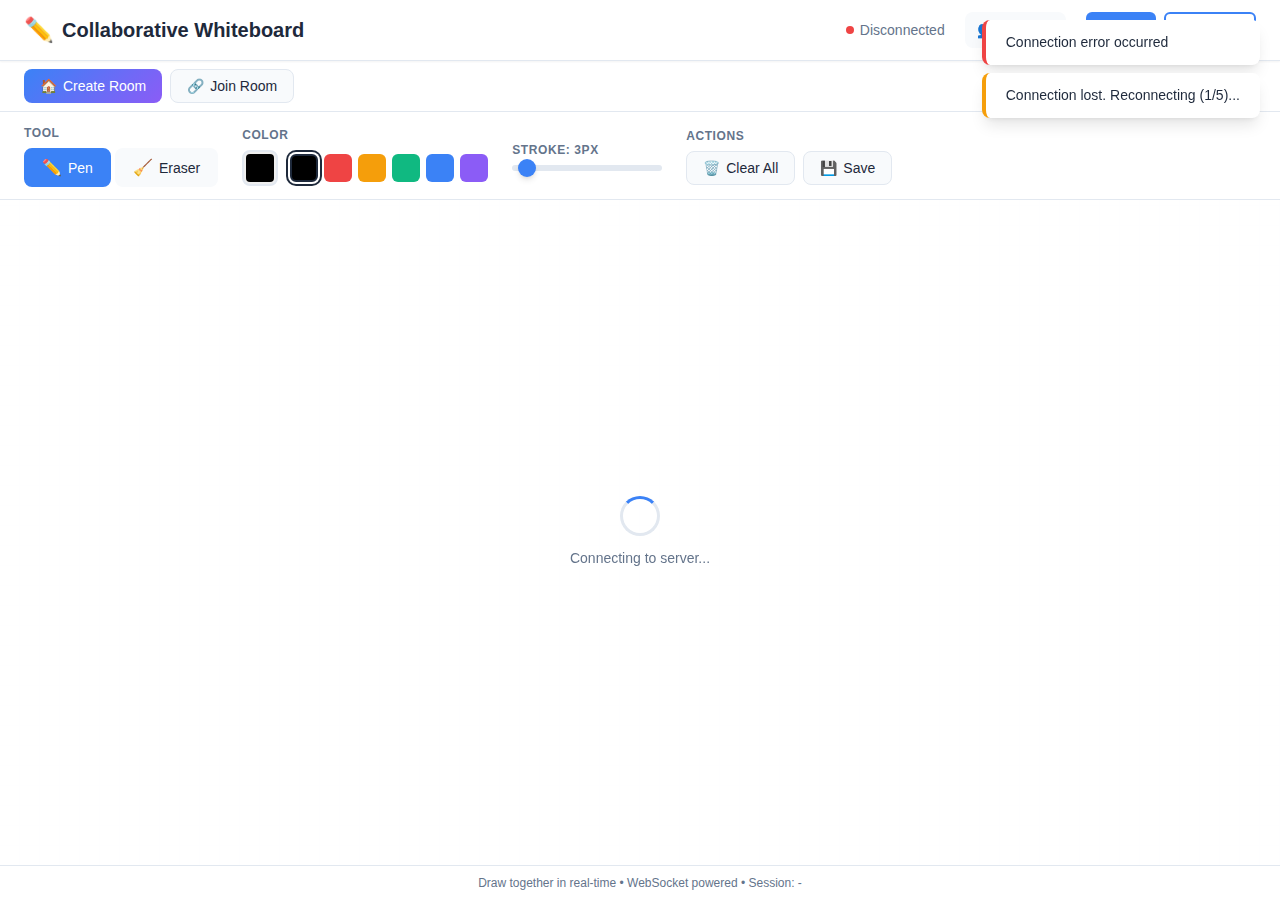
<file: java-whiteboard-project/target/whiteboard/index.html>
<!DOCTYPE html>
<html lang="en">
<head>
    <meta charset="UTF-8">
    <meta name="viewport" content="width=device-width, initial-scale=1.0">
    <meta name="description" content="Real-Time Collaborative Whiteboard - Draw together in real-time">
    <title>Collaborative Whiteboard</title>
    <link rel="stylesheet" href="css/style.css">
</head>
<body>
    <div class="app-container">
        <!-- Header -->
        <header class="header">
            <div class="header-left">
                <h1 class="logo">
                    <span class="logo-icon">✏️</span>
                    Collaborative Whiteboard
                </h1>
                <div class="room-badge hidden" id="roomBadge">
                    <span class="room-code" id="roomCodeDisplay">-</span>
                    <button class="copy-btn" id="copyRoomCode" title="Copy room code">📋</button>
                </div>
            </div>
            <div class="header-right">
                <div class="connection-status" id="connectionStatus">
                    <span class="status-dot"></span>
                    <span class="status-text">Connecting...</span>
                </div>
                <div class="user-count" id="userCount">
                    <span class="user-icon">👥</span>
                    <span class="count">0</span> online
                </div>
                <div class="user-info hidden" id="userInfo">
                    <span class="user-display-name" id="userDisplayName">User</span>
                    <button class="logout-btn" id="logoutBtn" title="Logout">🚪 Logout</button>
                </div>
                <div class="auth-buttons" id="authButtons">
                    <button class="auth-btn login" id="loginBtn">Login</button>
                    <button class="auth-btn register" id="registerBtn">Register</button>
                </div>
                <div class="pending-requests hidden" id="pendingRequests">
                    <span class="pending-icon">🔔</span>
                    <span class="pending-count">0</span>
                </div>
            </div>
        </header>
        
        <!-- Room Controls Bar -->
        <div class="room-controls" id="roomControls">
            <div class="room-actions">
                <button class="room-btn create" id="createRoomBtn">
                    <span>🏠</span> Create Room
                </button>
                <button class="room-btn join" id="joinRoomBtn">
                    <span>🔗</span> Join Room
                </button>
                <button class="room-btn leave hidden" id="leaveRoomBtn">
                    <span>🚪</span> Leave Room
                </button>
                <button class="room-btn share hidden" id="shareRoomBtn">
                    <span>📤</span> Share Link
                </button>
            </div>
        </div>
        
        <!-- Toolbar -->
        <div class="toolbar">
            <div class="tool-group">
                <label class="tool-label">Tool</label>
                <div class="tool-buttons">
                    <button class="tool-btn active" id="penTool" title="Pen Tool (P)">
                        <span class="tool-icon">✏️</span>
                        Pen
                    </button>
                    <button class="tool-btn" id="eraserTool" title="Eraser Tool (E)">
                        <span class="tool-icon">🧹</span>
                        Eraser
                    </button>
                </div>
            </div>
            
            <div class="tool-group">
                <label class="tool-label">Color</label>
                <div class="color-picker-container">
                    <input type="color" id="colorPicker" value="#000000" title="Pick Color">
                    <div class="preset-colors">
                        <button class="color-preset active" data-color="#000000" style="background:#000000" title="Black"></button>
                        <button class="color-preset" data-color="#EF4444" style="background:#EF4444" title="Red"></button>
                        <button class="color-preset" data-color="#F59E0B" style="background:#F59E0B" title="Orange"></button>
                        <button class="color-preset" data-color="#10B981" style="background:#10B981" title="Green"></button>
                        <button class="color-preset" data-color="#3B82F6" style="background:#3B82F6" title="Blue"></button>
                        <button class="color-preset" data-color="#8B5CF6" style="background:#8B5CF6" title="Purple"></button>
                    </div>
                </div>
            </div>
            
            <div class="tool-group">
                <label class="tool-label">Stroke: <span id="strokeValue">3</span>px</label>
                <input type="range" id="strokeWidth" min="1" max="50" value="3" class="stroke-slider">
            </div>
            
            <div class="tool-group">
                <label class="tool-label">Actions</label>
                <div class="action-buttons">
                    <button class="action-btn" id="clearCanvas" title="Clear Canvas (C)">
                        <span class="action-icon">🗑️</span>
                        Clear All
                    </button>
                    <button class="action-btn" id="downloadCanvas" title="Download (D)">
                        <span class="action-icon">💾</span>
                        Save
                    </button>
                </div>
            </div>
        </div>
        
        <!-- Canvas Container -->
        <div class="canvas-container" id="canvasContainer">
            <canvas id="whiteboard"></canvas>
            <div class="canvas-overlay" id="canvasOverlay">
                <div class="overlay-content">
                    <div class="spinner"></div>
                    <p>Connecting to server...</p>
                </div>
            </div>
        </div>
        
        <!-- Footer -->
        <footer class="footer">
            <p>Draw together in real-time • WebSocket powered • Session: <span id="sessionId">-</span></p>
        </footer>
    </div>
    
    <!-- Join Room Modal -->
    <div class="modal hidden" id="joinModal">
        <div class="modal-backdrop"></div>
        <div class="modal-content">
            <div class="modal-header">
                <h2>Join a Room</h2>
                <button class="modal-close" id="closeJoinModal">&times;</button>
            </div>
            <div class="modal-body">
                <div class="form-group">
                    <label for="joinRoomCode">Room Code</label>
                    <input type="text" id="joinRoomCode" placeholder="Enter 6-character code" maxlength="6" autocomplete="off">
                </div>
                <div class="form-group">
                    <label for="joinUsername">Your Name (optional)</label>
                    <input type="text" id="joinUsername" placeholder="Enter your name" maxlength="30">
                </div>
            </div>
            <div class="modal-footer">
                <button class="modal-btn cancel" id="cancelJoin">Cancel</button>
                <button class="modal-btn primary" id="confirmJoin">Join Room</button>
            </div>
        </div>
    </div>
    
    <!-- Waiting Approval Modal -->
    <div class="modal hidden" id="waitingModal">
        <div class="modal-backdrop"></div>
        <div class="modal-content">
            <div class="modal-header">
                <h2>Waiting for Approval</h2>
            </div>
            <div class="modal-body centered">
                <div class="spinner large"></div>
                <p>Waiting for the room owner to approve your request...</p>
                <p class="muted">Room Code: <span id="waitingRoomCode">-</span></p>
            </div>
            <div class="modal-footer">
                <button class="modal-btn cancel" id="cancelWaiting">Cancel</button>
            </div>
        </div>
    </div>
    
    <!-- Share Modal -->
    <div class="modal hidden" id="shareModal">
        <div class="modal-backdrop"></div>
        <div class="modal-content">
            <div class="modal-header">
                <h2>Share Room</h2>
                <button class="modal-close" id="closeShareModal">&times;</button>
            </div>
            <div class="modal-body centered">
                <div class="share-code">
                    <span id="shareCodeDisplay">XXXXXX</span>
                </div>
                <p>Share this code with others to invite them to your whiteboard</p>
                <div class="share-actions">
                    <button class="share-btn" id="copyShareCode">
                        <span>📋</span> Copy Code
                    </button>
                    <button class="share-btn" id="copyShareLink">
                        <span>🔗</span> Copy Link
                    </button>
                </div>
            </div>
            <div class="modal-footer">
                <button class="modal-btn primary" id="closeShareBtn">Done</button>
            </div>
        </div>
    </div>
    
    <!-- Join Request Modal (for room owner) -->
    <div class="modal hidden" id="requestModal">
        <div class="modal-backdrop"></div>
        <div class="modal-content">
            <div class="modal-header">
                <h2>Join Request</h2>
            </div>
            <div class="modal-body centered">
                <div class="request-avatar">👤</div>
                <p><strong id="requestUsername">Someone</strong> wants to join your whiteboard</p>
            </div>
            <div class="modal-footer">
                <button class="modal-btn cancel" id="rejectRequest">Reject</button>
                <button class="modal-btn primary" id="approveRequest">Approve</button>
            </div>
        </div>
    </div>
    
    <!-- Login Modal -->
    <div class="modal hidden" id="loginModal">
        <div class="modal-backdrop"></div>
        <div class="modal-content">
            <div class="modal-header">
                <h2>Login</h2>
                <button class="modal-close" id="closeLoginModal">&times;</button>
            </div>
            <div class="modal-body">
                <div class="form-group">
                    <label for="loginUsername">Username</label>
                    <input type="text" id="loginUsername" placeholder="Enter your username" autocomplete="username">
                </div>
                <div class="form-group">
                    <label for="loginPassword">Password</label>
                    <input type="password" id="loginPassword" placeholder="Enter your password" autocomplete="current-password">
                </div>
                <div class="form-message hidden" id="loginMessage"></div>
            </div>
            <div class="modal-footer">
                <button class="modal-btn cancel" id="cancelLogin">Cancel</button>
                <button class="modal-btn primary" id="confirmLogin">Login</button>
            </div>
            <div class="modal-footer-text">
                Don't have an account? <a href="#" id="switchToRegister">Register here</a>
            </div>
        </div>
    </div>
    
    <!-- Register Modal -->
    <div class="modal hidden" id="registerModal">
        <div class="modal-backdrop"></div>
        <div class="modal-content">
            <div class="modal-header">
                <h2>Create Account</h2>
                <button class="modal-close" id="closeRegisterModal">&times;</button>
            </div>
            <div class="modal-body">
                <div class="form-group">
                    <label for="registerUsername">Username</label>
                    <input type="text" id="registerUsername" placeholder="3-50 characters (alphanumeric, underscore)" autocomplete="username">
                </div>
                <div class="form-group">
                    <label for="registerEmail">Email</label>
                    <input type="email" id="registerEmail" placeholder="your@email.com" autocomplete="email">
                </div>
                <div class="form-group">
                    <label for="registerPassword">Password</label>
                    <input type="password" id="registerPassword" placeholder="At least 6 characters" autocomplete="new-password">
                </div>
                <div class="form-group">
                    <label for="registerPassword2">Confirm Password</label>
                    <input type="password" id="registerPassword2" placeholder="Confirm your password" autocomplete="new-password">
                </div>
                <div class="form-message hidden" id="registerMessage"></div>
            </div>
            <div class="modal-footer">
                <button class="modal-btn cancel" id="cancelRegister">Cancel</button>
                <button class="modal-btn primary" id="confirmRegister">Register</button>
            </div>
            <div class="modal-footer-text">
                Already have an account? <a href="#" id="switchToLogin">Login here</a>
            </div>
        </div>
    </div>
    
    <!-- Notification container -->
    <div class="notification-container" id="notifications"></div>
    
    <script src="js/whiteboard.js"></script>
</body>
</html>
</file>
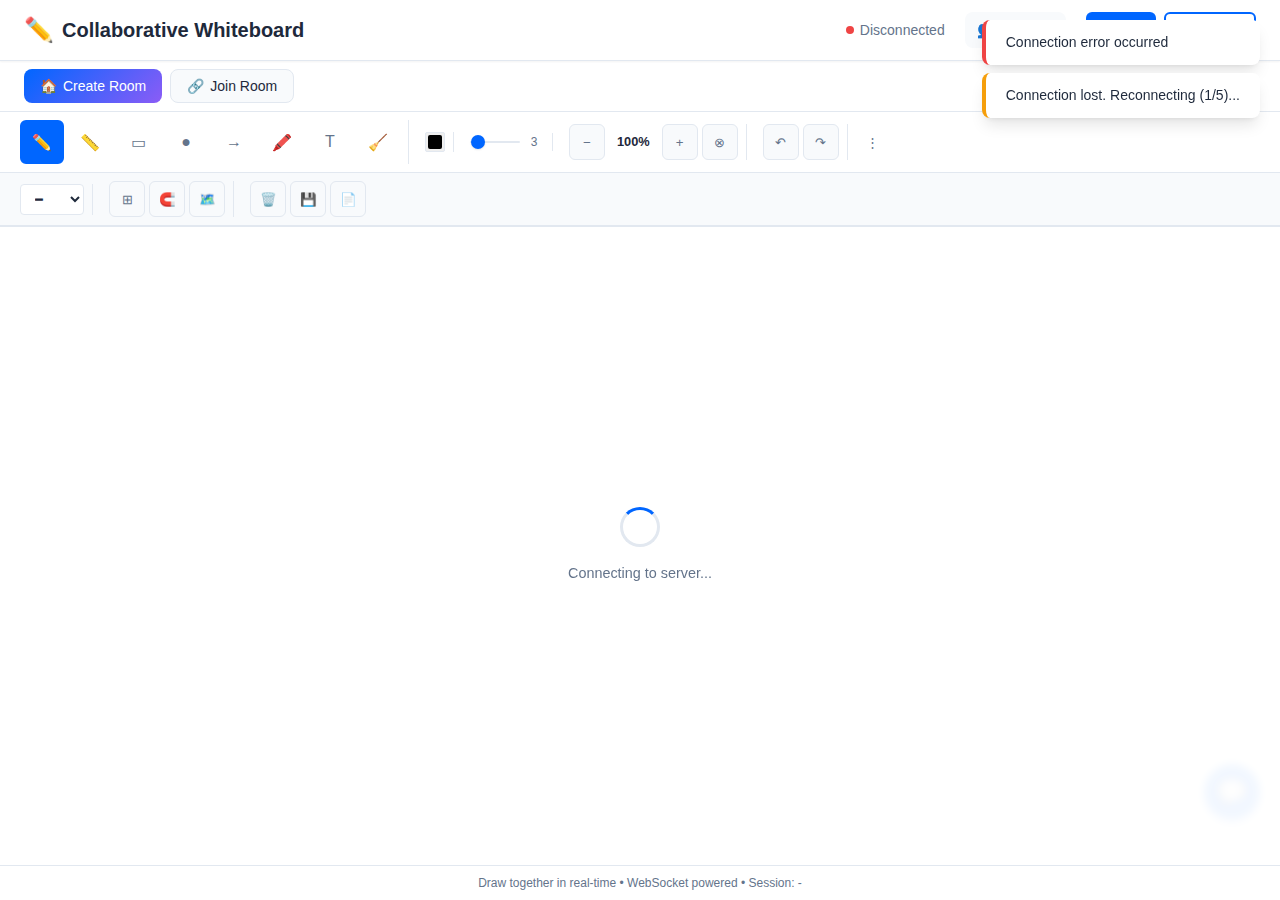
<file: java-whiteboard-project/src/main/webapp/index.html>
<!DOCTYPE html>
<html lang="en">
<head>
    <meta charset="UTF-8">
    <meta name="viewport" content="width=device-width, initial-scale=1.0">
    <meta name="description" content="Real-Time Collaborative Whiteboard - Draw together in real-time">
    <title>Collaborative Whiteboard</title>
    <link rel="stylesheet" href="css/style.css">
</head>
<body>
    <div class="app-container">
        <!-- Header -->
        <header class="header">
            <div class="header-left">
                <h1 class="logo">
                    <span class="logo-icon">✏️</span>
                    Collaborative Whiteboard
                </h1>
                <div class="room-badge hidden" id="roomBadge">
                    <span class="room-code" id="roomCodeDisplay">-</span>
                    <button class="copy-btn" id="copyRoomCode" title="Copy room code">📋</button>
                </div>
            </div>
            <div class="header-right">
                <div class="connection-status" id="connectionStatus">
                    <span class="status-dot"></span>
                    <span class="status-text">Connecting...</span>
                </div>
                <div class="user-count" id="userCount">
                    <span class="user-icon">👥</span>
                    <span class="count">0</span> online
                </div>
                <div class="user-info hidden" id="userInfo">
                    <span class="user-display-name" id="userDisplayName">User</span>
                    <button class="logout-btn" id="logoutBtn" title="Logout">🚪 Logout</button>
                </div>
                <div class="auth-buttons" id="authButtons">
                    <button class="auth-btn login" id="loginBtn">Login</button>
                    <button class="auth-btn register" id="registerBtn">Register</button>
                </div>
                <div class="pending-requests hidden" id="pendingRequests">
                    <span class="pending-icon">🔔</span>
                    <span class="pending-count">0</span>
                </div>
            </div>
        </header>
        
        <!-- Room Controls Bar -->
        <div class="room-controls" id="roomControls">
            <div class="room-actions">
                <button class="room-btn create" id="createRoomBtn">
                    <span>🏠</span> Create Room
                </button>
                <button class="room-btn join" id="joinRoomBtn">
                    <span>🔗</span> Join Room
                </button>
                <button class="room-btn leave hidden" id="leaveRoomBtn">
                    <span>🚪</span> Leave Room
                </button>
                <button class="room-btn share hidden" id="shareRoomBtn">
                    <span>📤</span> Share Link
                </button>
            </div>
        </div>
        
        <!-- Toolbar - Compact Layout -->
        <div class="toolbar">
            <!-- Row 1: Drawing Tools + Quick Controls -->
            <div class="toolbar-row primary">
                <!-- Drawing Tools -->
                <div class="tool-group compact">
                    <button class="tool-btn active icon-only" id="penTool" title="Pen (P)">✏️</button>
                    <button class="tool-btn icon-only" id="lineTool" title="Line (L)">📏</button>
                    <button class="tool-btn icon-only" id="rectangleTool" title="Rectangle (R)">▭</button>
                    <button class="tool-btn icon-only" id="circleTool" title="Circle (C)">●</button>
                    <button class="tool-btn icon-only" id="arrowTool" title="Arrow (A)">→</button>
                    <button class="tool-btn icon-only" id="highlighterTool" title="Highlighter (H)">🖍️</button>
                    <button class="tool-btn icon-only" id="textTool" title="Text (T)">T</button>
                    <button class="tool-btn icon-only" id="eraserTool" title="Eraser (E)">🧹</button>
                </div>
                
                <!-- Color & Stroke -->
                <div class="tool-group compact">
                    <input type="color" id="colorPicker" value="#000000" title="Pick Color" class="color-input">
                    <div class="preset-colors-compact">
                        <button class="color-preset-compact active" data-color="#000000" style="background:#000000" title="Black"></button>
                        <button class="color-preset-compact" data-color="#EF4444" style="background:#EF4444" title="Red"></button>
                        <button class="color-preset-compact" data-color="#F59E0B" style="background:#F59E0B" title="Orange"></button>
                        <button class="color-preset-compact" data-color="#10B981" style="background:#10B981" title="Green"></button>
                        <button class="color-preset-compact" data-color="#0066ff" style="background:#0066ff" title="Blue"></button>
                        <button class="color-preset-compact" data-color="#8B5CF6" style="background:#8B5CF6" title="Purple"></button>
                    </div>
                </div>
                
                <!-- Stroke Width -->
                <div class="tool-group compact">
                    <input type="range" id="strokeWidth" min="1" max="50" value="3" class="stroke-slider-compact" title="Stroke Width">
                    <span id="strokeValue" class="stroke-value">3</span>
                </div>
                
                <!-- Zoom Controls -->
                <div class="tool-group compact">
                    <button class="zoom-btn-compact" id="zoomOut" title="Zoom Out (−)">−</button>
                    <span id="zoomLevel" class="zoom-level-compact">100%</span>
                    <button class="zoom-btn-compact" id="zoomIn" title="Zoom In (+)">+</button>
                    <button class="zoom-btn-compact" id="zoomReset" title="Reset Zoom (0)">⊗</button>
                </div>
                
                <!-- Edit Controls -->
                <div class="tool-group compact">
                    <button class="edit-btn-compact" id="undoBtn" title="Undo (Ctrl+Z)">↶</button>
                    <button class="edit-btn-compact" id="redoBtn" title="Redo (Ctrl+Y)">↷</button>
                </div>
                
                <!-- More Options Menu -->
                <div class="tool-group compact">
                    <button class="menu-btn" id="moreOptionsBtn" title="More Options">⋮</button>
                </div>
            </div>
            
            <!-- Row 2: Additional Options (Collapsible) -->
            <div class="toolbar-row secondary hidden" id="toolbarSecondary">
                <!-- Line Style -->
                <div class="tool-group compact">
                    <select id="lineStyle" class="style-select-compact" title="Line Style">
                        <option value="solid">━</option>
                        <option value="dashed">─ ─</option>
                        <option value="dotted">· · ·</option>
                    </select>
                </div>
                
                <!-- Canvas Controls -->
                <div class="tool-group compact">
                    <button class="canvas-btn-compact" id="gridToggle" title="Grid (G)">⊞</button>
                    <button class="canvas-btn-compact" id="snapToggle" title="Snap (S)">🧲</button>
                    <button class="canvas-btn-compact" id="minimapToggle" title="Minimap (M)">🗺️</button>
                </div>
                
                <!-- Actions -->
                <div class="tool-group compact">
                    <button class="action-btn-compact" id="clearCanvas" title="Clear (Delete)">🗑️</button>
                    <button class="action-btn-compact" id="downloadCanvas" title="Save PNG">💾</button>
                    <button class="action-btn-compact" id="downloadPDF" title="Save PDF">📄</button>
                </div>
            </div>
        </div>
        
        <!-- Canvas Container -->
        <div class="canvas-container" id="canvasContainer">
            <canvas id="whiteboard"></canvas>
            <div id="userCursorsContainer"></div>
            <div class="canvas-overlay" id="canvasOverlay">
                <div class="overlay-content">
                    <div class="spinner"></div>
                    <p>Connecting to server...</p>
                </div>
            </div>
        </div>
        
        <!-- Chat Panel -->
        <div class="chat-panel" id="chatPanel">
            <div class="chat-header">
                <h3>Chat</h3>
                <button class="chat-close" id="closeChatBtn">✕</button>
            </div>
            <div class="chat-messages" id="chatMessages"></div>
            <div class="chat-input-area">
                <input type="text" id="chatInput" placeholder="Type a message..." maxlength="256">
                <button id="sendChatBtn" title="Send (Enter)">Send</button>
            </div>
        </div>
        
        <!-- Chat Toggle Button -->
        <button class="chat-toggle" id="chatToggle" title="Open Chat">💬</button>
        
        <!-- Footer -->
        <footer class="footer">
            <p>Draw together in real-time • WebSocket powered • Session: <span id="sessionId">-</span></p>
        </footer>
    </div>
    
    <!-- Join Room Modal -->
    <div class="modal hidden" id="joinModal">
        <div class="modal-backdrop"></div>
        <div class="modal-content">
            <div class="modal-header">
                <h2>Join a Room</h2>
                <button class="modal-close" id="closeJoinModal">&times;</button>
            </div>
            <div class="modal-body">
                <div class="form-group">
                    <label for="joinRoomCode">Room Code</label>
                    <input type="text" id="joinRoomCode" placeholder="Enter 6-character code" maxlength="6" autocomplete="off">
                </div>
                <div class="form-group">
                    <label for="joinUsername">Your Name (optional)</label>
                    <input type="text" id="joinUsername" placeholder="Enter your name" maxlength="30">
                </div>
            </div>
            <div class="modal-footer">
                <button class="modal-btn cancel" id="cancelJoin">Cancel</button>
                <button class="modal-btn primary" id="confirmJoin">Join Room</button>
            </div>
        </div>
    </div>
    
    <!-- Waiting Approval Modal -->
    <div class="modal hidden" id="waitingModal">
        <div class="modal-backdrop"></div>
        <div class="modal-content">
            <div class="modal-header">
                <h2>Waiting for Approval</h2>
            </div>
            <div class="modal-body centered">
                <div class="spinner large"></div>
                <p>Waiting for the room owner to approve your request...</p>
                <p class="muted">Room Code: <span id="waitingRoomCode">-</span></p>
            </div>
            <div class="modal-footer">
                <button class="modal-btn cancel" id="cancelWaiting">Cancel</button>
            </div>
        </div>
    </div>
    
    <!-- Share Modal -->
    <div class="modal hidden" id="shareModal">
        <div class="modal-backdrop"></div>
        <div class="modal-content">
            <div class="modal-header">
                <h2>Share Room</h2>
                <button class="modal-close" id="closeShareModal">&times;</button>
            </div>
            <div class="modal-body centered">
                <div class="share-code">
                    <span id="shareCodeDisplay">XXXXXX</span>
                </div>
                <p>Share this code with others to invite them to your whiteboard</p>
                <div class="share-actions">
                    <button class="share-btn" id="copyShareCode">
                        <span>📋</span> Copy Code
                    </button>
                    <button class="share-btn" id="copyShareLink">
                        <span>🔗</span> Copy Link
                    </button>
                </div>
            </div>
            <div class="modal-footer">
                <button class="modal-btn primary" id="closeShareBtn">Done</button>
            </div>
        </div>
    </div>
    
    <!-- Join Request Modal (for room owner) -->
    <div class="modal hidden" id="requestModal">
        <div class="modal-backdrop"></div>
        <div class="modal-content">
            <div class="modal-header">
                <h2>Join Request</h2>
            </div>
            <div class="modal-body centered">
                <div class="request-avatar">👤</div>
                <p><strong id="requestUsername">Someone</strong> wants to join your whiteboard</p>
            </div>
            <div class="modal-footer">
                <button class="modal-btn cancel" id="rejectRequest">Reject</button>
                <button class="modal-btn primary" id="approveRequest">Approve</button>
            </div>
        </div>
    </div>
    
    <!-- Login Modal -->
    <div class="modal hidden" id="loginModal">
        <div class="modal-backdrop"></div>
        <div class="modal-content">
            <div class="modal-header">
                <h2>Login</h2>
                <button class="modal-close" id="closeLoginModal">&times;</button>
            </div>
            <div class="modal-body">
                <div class="form-group">
                    <label for="loginUsername">Username</label>
                    <input type="text" id="loginUsername" placeholder="Enter your username" autocomplete="username">
                </div>
                <div class="form-group">
                    <label for="loginPassword">Password</label>
                    <input type="password" id="loginPassword" placeholder="Enter your password" autocomplete="current-password">
                </div>
                <div class="form-message hidden" id="loginMessage"></div>
            </div>
            <div class="modal-footer">
                <button class="modal-btn cancel" id="cancelLogin">Cancel</button>
                <button class="modal-btn primary" id="confirmLogin">Login</button>
            </div>
            <div class="modal-footer-text">
                Don't have an account? <a href="#" id="switchToRegister">Register here</a>
            </div>
        </div>
    </div>
    
    <!-- Register Modal -->
    <div class="modal hidden" id="registerModal">
        <div class="modal-backdrop"></div>
        <div class="modal-content">
            <div class="modal-header">
                <h2>Create Account</h2>
                <button class="modal-close" id="closeRegisterModal">&times;</button>
            </div>
            <div class="modal-body">
                <div class="form-group">
                    <label for="registerUsername">Username</label>
                    <input type="text" id="registerUsername" placeholder="3-50 characters (alphanumeric, underscore)" autocomplete="username">
                </div>
                <div class="form-group">
                    <label for="registerEmail">Email</label>
                    <input type="email" id="registerEmail" placeholder="your@email.com" autocomplete="email">
                </div>
                <div class="form-group">
                    <label for="registerPassword">Password</label>
                    <input type="password" id="registerPassword" placeholder="At least 6 characters" autocomplete="new-password">
                </div>
                <div class="form-group">
                    <label for="registerPassword2">Confirm Password</label>
                    <input type="password" id="registerPassword2" placeholder="Confirm your password" autocomplete="new-password">
                </div>
                <div class="form-message hidden" id="registerMessage"></div>
            </div>
            <div class="modal-footer">
                <button class="modal-btn cancel" id="cancelRegister">Cancel</button>
                <button class="modal-btn primary" id="confirmRegister">Register</button>
            </div>
            <div class="modal-footer-text">
                Already have an account? <a href="#" id="switchToLogin">Login here</a>
            </div>
        </div>
    </div>
    
    <!-- Notification container -->
    <div class="notification-container" id="notifications"></div>
    
    <script src="js/whiteboard.js"></script>
</body>
</html>
</file>
<file: java-whiteboard-project/target/whiteboard/css/style.css>
/* ========================================
   Real-Time Collaborative Whiteboard
   CSS Styles with Room Sharing Features
   ======================================== */

/* CSS Variables */
:root {
    --color-bg: #f8fafc;
    --color-surface: #ffffff;
    --color-primary: #3b82f6;
    --color-primary-hover: #2563eb;
    --color-text: #1e293b;
    --color-text-muted: #64748b;
    --color-border: #e2e8f0;
    --color-success: #10b981;
    --color-warning: #f59e0b;
    --color-error: #ef4444;
    --shadow-sm: 0 1px 2px 0 rgba(0, 0, 0, 0.05);
    --shadow-md: 0 4px 6px -1px rgba(0, 0, 0, 0.1), 0 2px 4px -2px rgba(0, 0, 0, 0.1);
    --shadow-lg: 0 10px 15px -3px rgba(0, 0, 0, 0.1), 0 4px 6px -4px rgba(0, 0, 0, 0.1);
    --shadow-xl: 0 20px 25px -5px rgba(0, 0, 0, 0.1), 0 8px 10px -6px rgba(0, 0, 0, 0.1);
    --radius-sm: 6px;
    --radius-md: 8px;
    --radius-lg: 12px;
    --transition: all 0.2s ease;
}

/* Reset & Base */
*, *::before, *::after {
    box-sizing: border-box;
    margin: 0;
    padding: 0;
}

html, body {
    height: 100%;
    overflow: hidden;
}

body {
    font-family: -apple-system, BlinkMacSystemFont, 'Segoe UI', Roboto, 'Helvetica Neue', Arial, sans-serif;
    background-color: var(--color-bg);
    color: var(--color-text);
    line-height: 1.5;
}

/* App Container */
.app-container {
    display: flex;
    flex-direction: column;
    height: 100vh;
    max-height: 100vh;
}

/* Header */
.header {
    display: flex;
    justify-content: space-between;
    align-items: center;
    padding: 12px 24px;
    background: var(--color-surface);
    border-bottom: 1px solid var(--color-border);
    box-shadow: var(--shadow-sm);
    z-index: 10;
}

.header-left {
    display: flex;
    align-items: center;
    gap: 16px;
}

.logo {
    display: flex;
    align-items: center;
    gap: 8px;
    font-size: 1.25rem;
    font-weight: 700;
    color: var(--color-text);
}

.logo-icon {
    font-size: 1.5rem;
}

.room-badge {
    display: flex;
    align-items: center;
    gap: 8px;
    padding: 6px 12px;
    background: linear-gradient(135deg, var(--color-primary), #8b5cf6);
    border-radius: var(--radius-md);
    color: white;
    font-weight: 600;
    font-size: 0.875rem;
}

.room-badge.hidden {
    display: none;
}

.room-code {
    letter-spacing: 0.1em;
}

.copy-btn {
    background: none;
    border: none;
    cursor: pointer;
    font-size: 1rem;
    padding: 2px;
    opacity: 0.8;
    transition: var(--transition);
}

.copy-btn:hover {
    opacity: 1;
    transform: scale(1.1);
}

.header-right {
    display: flex;
    align-items: center;
    gap: 20px;
}

.connection-status {
    display: flex;
    align-items: center;
    gap: 6px;
    font-size: 0.875rem;
    color: var(--color-text-muted);
}

.status-dot {
    width: 8px;
    height: 8px;
    border-radius: 50%;
    background: var(--color-warning);
    animation: pulse 2s infinite;
}

.connection-status.connected .status-dot {
    background: var(--color-success);
    animation: none;
}

.connection-status.disconnected .status-dot {
    background: var(--color-error);
    animation: none;
}

@keyframes pulse {
    0%, 100% { opacity: 1; }
    50% { opacity: 0.5; }
}

.user-count {
    display: flex;
    align-items: center;
    gap: 6px;
    padding: 6px 12px;
    background: var(--color-bg);
    border-radius: var(--radius-md);
    font-size: 0.875rem;
    font-weight: 500;
}

.user-icon {
    font-size: 1rem;
}

.pending-requests {
    display: flex;
    align-items: center;
    gap: 4px;
    padding: 6px 12px;
    background: var(--color-warning);
    border-radius: var(--radius-md);
    color: white;
    font-size: 0.875rem;
    font-weight: 600;
    cursor: pointer;
    transition: var(--transition);
    animation: bounce 1s infinite;
}

.pending-requests:hover {
    background: #d97706;
}

.pending-requests.hidden {
    display: none;
}

@keyframes bounce {
    0%, 100% { transform: translateY(0); }
    50% { transform: translateY(-3px); }
}

/* Room Controls */
.room-controls {
    display: flex;
    align-items: center;
    padding: 8px 24px;
    background: var(--color-surface);
    border-bottom: 1px solid var(--color-border);
}

.room-actions {
    display: flex;
    gap: 8px;
}

.room-btn {
    display: flex;
    align-items: center;
    gap: 6px;
    padding: 8px 16px;
    border: none;
    border-radius: var(--radius-md);
    font-size: 0.875rem;
    font-weight: 500;
    cursor: pointer;
    transition: var(--transition);
}

.room-btn.create {
    background: linear-gradient(135deg, var(--color-primary), #8b5cf6);
    color: white;
}

.room-btn.create:hover {
    transform: translateY(-1px);
    box-shadow: var(--shadow-md);
}

.room-btn.join {
    background: var(--color-bg);
    color: var(--color-text);
    border: 1px solid var(--color-border);
}

.room-btn.join:hover {
    background: var(--color-border);
}

.room-btn.leave {
    background: #fef2f2;
    color: var(--color-error);
    border: 1px solid #fecaca;
}

.room-btn.leave:hover {
    background: #fee2e2;
}

.room-btn.share {
    background: var(--color-success);
    color: white;
}

.room-btn.share:hover {
    background: #059669;
}

.room-btn.hidden {
    display: none;
}

/* Toolbar */
.toolbar {
    display: flex;
    align-items: center;
    gap: 24px;
    padding: 12px 24px;
    background: var(--color-surface);
    border-bottom: 1px solid var(--color-border);
    flex-wrap: wrap;
}

.tool-group {
    display: flex;
    flex-direction: column;
    gap: 6px;
}

.tool-label {
    font-size: 0.75rem;
    font-weight: 600;
    color: var(--color-text-muted);
    text-transform: uppercase;
    letter-spacing: 0.05em;
}

.tool-buttons {
    display: flex;
    gap: 4px;
}

.tool-btn {
    display: flex;
    align-items: center;
    gap: 6px;
    padding: 8px 16px;
    background: var(--color-bg);
    border: 2px solid transparent;
    border-radius: var(--radius-md);
    font-size: 0.875rem;
    font-weight: 500;
    color: var(--color-text);
    cursor: pointer;
    transition: var(--transition);
}

.tool-btn:hover {
    background: var(--color-border);
}

.tool-btn.active {
    background: var(--color-primary);
    color: white;
    border-color: var(--color-primary);
}

.tool-icon {
    font-size: 1rem;
}

/* Color Picker */
.color-picker-container {
    display: flex;
    align-items: center;
    gap: 12px;
}

#colorPicker {
    width: 36px;
    height: 36px;
    padding: 0;
    border: 2px solid var(--color-border);
    border-radius: var(--radius-md);
    cursor: pointer;
    -webkit-appearance: none;
}

#colorPicker::-webkit-color-swatch-wrapper {
    padding: 2px;
}

#colorPicker::-webkit-color-swatch {
    border: none;
    border-radius: 4px;
}

.preset-colors {
    display: flex;
    gap: 6px;
}

.color-preset {
    width: 28px;
    height: 28px;
    border: 2px solid transparent;
    border-radius: var(--radius-sm);
    cursor: pointer;
    transition: var(--transition);
}

.color-preset:hover {
    transform: scale(1.1);
}

.color-preset.active {
    border-color: var(--color-text);
    box-shadow: 0 0 0 2px white, 0 0 0 4px var(--color-text);
}

/* Stroke Slider */
.stroke-slider {
    width: 150px;
    height: 6px;
    -webkit-appearance: none;
    appearance: none;
    background: var(--color-border);
    border-radius: 3px;
    outline: none;
    cursor: pointer;
}

.stroke-slider::-webkit-slider-thumb {
    -webkit-appearance: none;
    width: 18px;
    height: 18px;
    background: var(--color-primary);
    border-radius: 50%;
    cursor: pointer;
    box-shadow: var(--shadow-md);
    transition: var(--transition);
}

.stroke-slider::-webkit-slider-thumb:hover {
    transform: scale(1.1);
}

/* Action Buttons */
.action-buttons {
    display: flex;
    gap: 8px;
}

.action-btn {
    display: flex;
    align-items: center;
    gap: 6px;
    padding: 8px 16px;
    background: var(--color-bg);
    border: 1px solid var(--color-border);
    border-radius: var(--radius-md);
    font-size: 0.875rem;
    font-weight: 500;
    color: var(--color-text);
    cursor: pointer;
    transition: var(--transition);
}

.action-btn:hover {
    background: var(--color-border);
    border-color: var(--color-text-muted);
}

#clearCanvas:hover {
    background: #fef2f2;
    border-color: var(--color-error);
    color: var(--color-error);
}

/* Canvas Container */
.canvas-container {
    flex: 1;
    position: relative;
    overflow: hidden;
    background: repeating-linear-gradient(
        0deg,
        transparent,
        transparent 19px,
        #f1f5f9 19px,
        #f1f5f9 20px
    ),
    repeating-linear-gradient(
        90deg,
        transparent,
        transparent 19px,
        #f1f5f9 19px,
        #f1f5f9 20px
    );
    background-color: white;
}

#whiteboard {
    position: absolute;
    top: 0;
    left: 0;
    cursor: crosshair;
    touch-action: none;
}

/* Canvas Overlay */
.canvas-overlay {
    position: absolute;
    top: 0;
    left: 0;
    width: 100%;
    height: 100%;
    background: rgba(255, 255, 255, 0.9);
    display: flex;
    justify-content: center;
    align-items: center;
    z-index: 5;
    opacity: 1;
    transition: opacity 0.3s ease;
}

.canvas-overlay.hidden {
    opacity: 0;
    pointer-events: none;
}

.overlay-content {
    text-align: center;
}

.spinner {
    width: 40px;
    height: 40px;
    border: 3px solid var(--color-border);
    border-top-color: var(--color-primary);
    border-radius: 50%;
    animation: spin 1s linear infinite;
    margin: 0 auto 12px;
}

.spinner.large {
    width: 60px;
    height: 60px;
    border-width: 4px;
    margin-bottom: 20px;
}

@keyframes spin {
    to { transform: rotate(360deg); }
}

.overlay-content p {
    color: var(--color-text-muted);
    font-size: 0.875rem;
}

/* Footer */
.footer {
    padding: 8px 24px;
    background: var(--color-surface);
    border-top: 1px solid var(--color-border);
    text-align: center;
    font-size: 0.75rem;
    color: var(--color-text-muted);
}

/* Notifications */
.notification-container {
    position: fixed;
    top: 20px;
    right: 20px;
    z-index: 100;
    display: flex;
    flex-direction: column;
    gap: 8px;
}

.notification {
    padding: 12px 20px;
    background: var(--color-surface);
    border-left: 4px solid var(--color-primary);
    border-radius: var(--radius-md);
    box-shadow: var(--shadow-lg);
    font-size: 0.875rem;
    animation: slideIn 0.3s ease;
}

.notification.success {
    border-left-color: var(--color-success);
}

.notification.error {
    border-left-color: var(--color-error);
}

.notification.warning {
    border-left-color: var(--color-warning);
}

@keyframes slideIn {
    from {
        transform: translateX(100%);
        opacity: 0;
    }
    to {
        transform: translateX(0);
        opacity: 1;
    }
}

/* Modal */
.modal {
    position: fixed;
    top: 0;
    left: 0;
    width: 100%;
    height: 100%;
    z-index: 200;
    display: flex;
    justify-content: center;
    align-items: center;
}

.modal.hidden {
    display: none;
}

.modal-backdrop {
    position: absolute;
    top: 0;
    left: 0;
    width: 100%;
    height: 100%;
    background: rgba(0, 0, 0, 0.5);
    backdrop-filter: blur(4px);
}

.modal-content {
    position: relative;
    background: var(--color-surface);
    border-radius: var(--radius-lg);
    box-shadow: var(--shadow-xl);
    width: 90%;
    max-width: 420px;
    animation: modalIn 0.3s ease;
}

@keyframes modalIn {
    from {
        transform: scale(0.9);
        opacity: 0;
    }
    to {
        transform: scale(1);
        opacity: 1;
    }
}

.modal-header {
    display: flex;
    justify-content: space-between;
    align-items: center;
    padding: 20px 24px;
    border-bottom: 1px solid var(--color-border);
}

.modal-header h2 {
    font-size: 1.25rem;
    font-weight: 600;
}

.modal-close {
    background: none;
    border: none;
    font-size: 1.5rem;
    color: var(--color-text-muted);
    cursor: pointer;
    padding: 4px;
    line-height: 1;
    transition: var(--transition);
}

.modal-close:hover {
    color: var(--color-text);
}

.modal-body {
    padding: 24px;
}

.modal-body.centered {
    text-align: center;
}

.modal-body p {
    margin-bottom: 16px;
    color: var(--color-text-muted);
}

.modal-body p.muted {
    font-size: 0.875rem;
    color: var(--color-text-muted);
}

.form-group {
    margin-bottom: 20px;
}

.form-group label {
    display: block;
    margin-bottom: 6px;
    font-size: 0.875rem;
    font-weight: 500;
    color: var(--color-text);
}

.form-group input {
    width: 100%;
    padding: 12px 16px;
    border: 2px solid var(--color-border);
    border-radius: var(--radius-md);
    font-size: 1rem;
    transition: var(--transition);
}

.form-group input:focus {
    outline: none;
    border-color: var(--color-primary);
}

.form-group input::placeholder {
    color: var(--color-text-muted);
}

#joinRoomCode {
    text-transform: uppercase;
    letter-spacing: 0.2em;
    font-weight: 600;
    text-align: center;
    font-size: 1.25rem;
}

.modal-footer {
    display: flex;
    justify-content: flex-end;
    gap: 12px;
    padding: 16px 24px;
    border-top: 1px solid var(--color-border);
    background: var(--color-bg);
    border-radius: 0 0 var(--radius-lg) var(--radius-lg);
}

.modal-btn {
    padding: 10px 20px;
    border: none;
    border-radius: var(--radius-md);
    font-size: 0.875rem;
    font-weight: 500;
    cursor: pointer;
    transition: var(--transition);
}

.modal-btn.cancel {
    background: var(--color-bg);
    color: var(--color-text);
    border: 1px solid var(--color-border);
}

.modal-btn.cancel:hover {
    background: var(--color-border);
}

.modal-btn.primary {
    background: linear-gradient(135deg, var(--color-primary), #8b5cf6);
    color: white;
}

.modal-btn.primary:hover {
    transform: translateY(-1px);
    box-shadow: var(--shadow-md);
}

/* Share Modal */
.share-code {
    font-size: 2.5rem;
    font-weight: 700;
    letter-spacing: 0.2em;
    padding: 20px 30px;
    background: linear-gradient(135deg, var(--color-primary), #8b5cf6);
    color: white;
    border-radius: var(--radius-lg);
    margin-bottom: 20px;
    display: inline-block;
}

.share-actions {
    display: flex;
    justify-content: center;
    gap: 12px;
    margin-top: 20px;
}

.share-btn {
    display: flex;
    align-items: center;
    gap: 8px;
    padding: 12px 20px;
    background: var(--color-bg);
    border: 1px solid var(--color-border);
    border-radius: var(--radius-md);
    font-size: 0.875rem;
    font-weight: 500;
    cursor: pointer;
    transition: var(--transition);
}

.share-btn:hover {
    background: var(--color-border);
}

/* Request Modal */
.request-avatar {
    font-size: 4rem;
    margin-bottom: 16px;
}

/* Responsive */
@media (max-width: 768px) {
    .header {
        padding: 10px 16px;
        flex-wrap: wrap;
        gap: 10px;
    }
    
    .header-left {
        width: 100%;
        justify-content: space-between;
    }
    
    .logo {
        font-size: 1rem;
    }
    
    .room-controls {
        padding: 8px 16px;
    }
    
    .room-btn span:last-child:not(:first-child) {
        display: none;
    }
    
    .toolbar {
        padding: 10px 16px;
        gap: 16px;
    }
    
    .tool-group {
        flex: 1;
        min-width: 120px;
    }
    
    .stroke-slider {
        width: 100%;
    }
    
    .preset-colors {
        flex-wrap: wrap;
    }
    
    .share-code {
        font-size: 2rem;
        padding: 16px 24px;
    }
    
    .share-actions {
        flex-direction: column;
    }
}

/* Authentication UI */
.auth-buttons {
    display: flex;
    gap: 8px;
}

.auth-btn {
    padding: 8px 16px;
    border: none;
    border-radius: var(--radius-sm);
    font-weight: 600;
    cursor: pointer;
    transition: var(--transition);
    font-size: 0.875rem;
}

.auth-btn.login {
    background: var(--color-primary);
    color: white;
}

.auth-btn.login:hover {
    background: var(--color-primary-hover);
}

.auth-btn.register {
    background: transparent;
    border: 2px solid var(--color-primary);
    color: var(--color-primary);
}

.auth-btn.register:hover {
    background: var(--color-primary);
    color: white;
}

.user-info {
    display: flex;
    align-items: center;
    gap: 12px;
    padding: 6px 12px;
    background: var(--color-bg);
    border-radius: var(--radius-md);
    border: 1px solid var(--color-border);
}

.user-info.hidden {
    display: none;
}

.user-display-name {
    font-weight: 600;
    color: var(--color-text);
}

.logout-btn {
    padding: 6px 12px;
    background: var(--color-error);
    color: white;
    border: none;
    border-radius: var(--radius-sm);
    cursor: pointer;
    font-weight: 600;
    transition: var(--transition);
    font-size: 0.875rem;
}

.logout-btn:hover {
    opacity: 0.9;
    transform: scale(1.02);
}

/* Form Styling */
.form-group {
    margin-bottom: 16px;
}

.form-group label {
    display: block;
    margin-bottom: 6px;
    font-weight: 600;
    color: var(--color-text);
    font-size: 0.875rem;
}

.form-group input {
    width: 100%;
    padding: 10px 12px;
    border: 1px solid var(--color-border);
    border-radius: var(--radius-sm);
    font-size: 0.875rem;
    transition: var(--transition);
}

.form-group input:focus {
    outline: none;
    border-color: var(--color-primary);
    box-shadow: 0 0 0 3px rgba(59, 130, 246, 0.1);
}

.form-message {
    padding: 10px 12px;
    border-radius: var(--radius-sm);
    font-size: 0.875rem;
    margin-bottom: 16px;
}

.form-message.hidden {
    display: none;
}

.form-message.error {
    background: rgba(239, 68, 68, 0.1);
    color: var(--color-error);
    border: 1px solid var(--color-error);
}

.form-message.success {
    background: rgba(16, 185, 129, 0.1);
    color: var(--color-success);
    border: 1px solid var(--color-success);
}

.modal-footer-text {
    text-align: center;
    font-size: 0.875rem;
    color: var(--color-text-muted);
    margin-top: 12px;
}

.modal-footer-text a {
    color: var(--color-primary);
    text-decoration: none;
    font-weight: 600;
    cursor: pointer;
    transition: var(--transition);
}

.modal-footer-text a:hover {
    text-decoration: underline;
}

@media (max-width: 480px) {
    .header-right {
        gap: 10px;
    }
    
    .user-count {
        display: none;
    }
    
    .action-btn span:not(.action-icon) {
        display: none;
    }
    
    .room-badge {
        padding: 4px 8px;
        font-size: 0.75rem;
    }
    
    .auth-buttons {
        gap: 4px;
    }
    
    .auth-btn {
        padding: 6px 12px;
        font-size: 0.75rem;
    }
}
</file>
<file: java-whiteboard-project/src/main/webapp/css/style.css>
/* ========================================
   Real-Time Collaborative Whiteboard
   CSS Styles with Room Sharing Features
   ======================================== */

/* CSS Variables - Light Theme (Default) */
:root {
    /* Colors */
    --color-bg: #f8fafc;
    --color-surface: #ffffff;
    --color-surface-elevated: #ffffff;
    --color-primary: #0066ff;
    --color-primary-hover: #0044cc;
    --color-primary-light: rgba(0, 102, 255, 0.1);
    --color-text: #1e293b;
    --color-text-muted: #64748b;
    --color-text-inverse: #ffffff;
    --color-border: #e2e8f0;
    --color-border-focus: #0066ff;
    --color-success: #10b981;
    --color-success-bg: rgba(16, 185, 129, 0.1);
    --color-warning: #f59e0b;
    --color-warning-bg: rgba(245, 158, 11, 0.1);
    --color-error: #ef4444;
    --color-error-bg: rgba(239, 68, 68, 0.1);
    
    /* Shadows */
    --shadow-sm: 0 1px 2px 0 rgba(0, 0, 0, 0.05);
    --shadow-md: 0 4px 6px -1px rgba(0, 0, 0, 0.1), 0 2px 4px -2px rgba(0, 0, 0, 0.1);
    --shadow-lg: 0 10px 15px -3px rgba(0, 0, 0, 0.1), 0 4px 6px -4px rgba(0, 0, 0, 0.1);
    --shadow-xl: 0 20px 25px -5px rgba(0, 0, 0, 0.1), 0 8px 10px -6px rgba(0, 0, 0, 0.1);
    --shadow-focus: 0 0 0 3px rgba(0, 102, 255, 0.4);
    
    /* Spacing & Sizing */
    --radius-sm: 6px;
    --radius-md: 8px;
    --radius-lg: 12px;
    --radius-full: 9999px;
    --touch-target-min: 44px;
    --icon-size-sm: 16px;
    --icon-size-md: 20px;
    --icon-size-lg: 24px;
    
    /* Animation */
    --transition-fast: 0.1s ease;
    --transition: 0.2s ease;
    --transition-slow: 0.3s ease;
    
    /* Z-index layers */
    --z-dropdown: 100;
    --z-sticky: 200;
    --z-fixed: 300;
    --z-modal-backdrop: 400;
    --z-modal: 500;
    --z-tooltip: 600;
    --z-toast: 700;
}

/* Dark Theme */
@media (prefers-color-scheme: dark) {
    :root {
        --color-bg: #0f172a;
        --color-surface: #1e293b;
        --color-surface-elevated: #334155;
        --color-primary: #3b82f6;
        --color-primary-hover: #60a5fa;
        --color-primary-light: rgba(59, 130, 246, 0.15);
        --color-text: #f1f5f9;
        --color-text-muted: #94a3b8;
        --color-text-inverse: #0f172a;
        --color-border: #334155;
        --color-border-focus: #3b82f6;
        --color-success: #34d399;
        --color-success-bg: rgba(52, 211, 153, 0.15);
        --color-warning: #fbbf24;
        --color-warning-bg: rgba(251, 191, 36, 0.15);
        --color-error: #f87171;
        --color-error-bg: rgba(248, 113, 113, 0.15);
        --shadow-sm: 0 1px 2px 0 rgba(0, 0, 0, 0.3);
        --shadow-md: 0 4px 6px -1px rgba(0, 0, 0, 0.4);
        --shadow-lg: 0 10px 15px -3px rgba(0, 0, 0, 0.4);
        --shadow-xl: 0 20px 25px -5px rgba(0, 0, 0, 0.5);
        --shadow-focus: 0 0 0 3px rgba(59, 130, 246, 0.5);
    }
}

/* Skip Link for Accessibility */
.skip-link {
    position: absolute;
    top: -40px;
    left: 0;
    background: var(--color-primary);
    color: var(--color-text-inverse);
    padding: 8px 16px;
    z-index: var(--z-toast);
    text-decoration: none;
    font-weight: 600;
    border-radius: 0 0 var(--radius-md) 0;
    transition: top var(--transition);
}

.skip-link:focus {
    top: 0;
    outline: none;
}

/* Focus Visible - Keyboard Navigation Indicator */
:focus-visible {
    outline: 2px solid var(--color-border-focus);
    outline-offset: 2px;
}

/* Remove focus outline for mouse users */
:focus:not(:focus-visible) {
    outline: none;
}

/* SVG Icons */
.icon {
    display: inline-block;
    vertical-align: middle;
    flex-shrink: 0;
}

/* Screen Reader Only */
.sr-only {
    position: absolute;
    width: 1px;
    height: 1px;
    padding: 0;
    margin: -1px;
    overflow: hidden;
    clip: rect(0, 0, 0, 0);
    white-space: nowrap;
    border: 0;
}

/* Loading Spinner */
@keyframes spin {
    to { transform: rotate(360deg); }
}

.spinner {
    width: 24px;
    height: 24px;
    border: 3px solid var(--color-border);
    border-top-color: var(--color-primary);
    border-radius: 50%;
    animation: spin 0.8s linear infinite;
}

.spinner-sm {
    width: 16px;
    height: 16px;
    border-width: 2px;
}

.spinner-lg {
    width: 40px;
    height: 40px;
    border-width: 4px;
}

/* Loading Button State */
.btn-loading {
    position: relative;
    color: transparent !important;
    pointer-events: none;
}

.btn-loading::after {
    content: '';
    position: absolute;
    top: 50%;
    left: 50%;
    width: 16px;
    height: 16px;
    margin: -8px 0 0 -8px;
    border: 2px solid currentColor;
    border-top-color: transparent;
    border-radius: 50%;
    animation: spin 0.8s linear infinite;
}

/* Skeleton Loading */
.skeleton {
    background: linear-gradient(
        90deg,
        var(--color-border) 25%,
        var(--color-surface-elevated) 50%,
        var(--color-border) 75%
    );
    background-size: 200% 100%;
    animation: skeleton-loading 1.5s ease-in-out infinite;
    border-radius: var(--radius-sm);
}

@keyframes skeleton-loading {
    0% { background-position: 200% 0; }
    100% { background-position: -200% 0; }
}

/* Reduced Motion */
@media (prefers-reduced-motion: reduce) {
    *,
    *::before,
    *::after {
        animation-duration: 0.01ms !important;
        animation-iteration-count: 1 !important;
        transition-duration: 0.01ms !important;
    }
    
    .skeleton {
        animation: none;
        background: var(--color-border);
    }
}

/* Custom Tooltip Styles */
[title] {
    position: relative;
}

.app-tooltip {
    position: fixed;
    padding: 6px 10px;
    background: #1e293b;
    color: #ffffff;
    font-size: 0.75rem;
    font-weight: 500;
    border-radius: 6px;
    white-space: nowrap;
    pointer-events: none;
    opacity: 0;
    transform: translate(-50%, -12px);
    transition: opacity 0.12s ease, transform 0.12s ease;
    z-index: 10000;
    box-shadow: 0 4px 12px rgba(0, 0, 0, 0.15);
}

.app-tooltip.visible {
    opacity: 1;
    transform: translate(-50%, -18px);
}

.app-tooltip::after {
    content: '';
    position: absolute;
    top: 100%;
    left: 50%;
    transform: translateX(-50%);
    border-width: 6px;
    border-style: solid;
    border-color: #1e293b transparent transparent transparent;
}

.tool-btn[title]:hover::after,
.action-btn-compact[title]:hover::after,
.canvas-btn-compact[title]:hover::after,
.edit-btn-compact[title]:hover::after,
.zoom-btn-compact[title]:hover::after {
    content: attr(title);
    position: absolute;
    bottom: calc(100% + 8px);
    left: 50%;
    transform: translateX(-50%);
    padding: 6px 10px;
    background: #1e293b;
    color: white;
    font-size: 12px;
    font-weight: 500;
    border-radius: 6px;
    white-space: nowrap;
    z-index: 1000;
    pointer-events: none;
    box-shadow: 0 4px 12px rgba(0, 0, 0, 0.15);
    animation: tooltipFadeIn 0.2s ease;
}

.tool-btn[title]:hover::before,
.action-btn-compact[title]:hover::before,
.canvas-btn-compact[title]:hover::before,
.edit-btn-compact[title]:hover::before,
.zoom-btn-compact[title]:hover::before {
    content: '';
    position: absolute;
    bottom: calc(100% + 2px);
    left: 50%;
    transform: translateX(-50%);
    border: 6px solid transparent;
    border-top-color: #1e293b;
    z-index: 1000;
    pointer-events: none;
}

@keyframes tooltipFadeIn {
    from {
        opacity: 0;
        transform: translateX(-50%) translateY(4px);
    }
    to {
        opacity: 1;
        transform: translateX(-50%) translateY(0);
    }
}

/* Save Status Indicator */
.save-status {
    display: flex;
    align-items: center;
    gap: 6px;
    padding: 4px 10px;
    background: var(--color-bg);
    border-radius: var(--radius-sm);
    font-size: 0.8rem;
    color: var(--color-text-muted);
    transition: all 0.3s ease;
}

.save-status.hidden {
    display: none;
}

.save-status.saving {
    color: var(--color-warning);
}

.save-status.saving .save-icon {
    animation: pulse 1s infinite;
}

.save-status.saved {
    color: var(--color-success);
}

.save-status.error {
    color: var(--color-error);
}

@keyframes pulse {
    0%, 100% { opacity: 1; }
    50% { opacity: 0.5; }
}

/* Reset & Base */
*, *::before, *::after {
    box-sizing: border-box;
    margin: 0;
    padding: 0;
}

html, body {
    height: 100%;
    overflow: hidden;
}

body {
    font-family: -apple-system, BlinkMacSystemFont, 'Segoe UI', Roboto, 'Helvetica Neue', Arial, sans-serif;
    background-color: var(--color-bg);
    color: var(--color-text);
    line-height: 1.5;
}

/* App Container */
.app-container {
    display: flex;
    flex-direction: column;
    height: 100vh;
    max-height: 100vh;
}

/* Header */
.header {
    display: flex;
    justify-content: space-between;
    align-items: center;
    padding: 12px 24px;
    background: var(--color-surface);
    border-bottom: 1px solid var(--color-border);
    box-shadow: var(--shadow-sm);
    z-index: 10;
}

.header-left {
    display: flex;
    align-items: center;
    gap: 16px;
}

.logo {
    display: flex;
    align-items: center;
    gap: 8px;
    font-size: 1.25rem;
    font-weight: 700;
    color: var(--color-text);
}

.logo-icon {
    font-size: 1.5rem;
}

.room-badge {
    display: flex;
    align-items: center;
    gap: 8px;
    padding: 6px 12px;
    background: linear-gradient(135deg, var(--color-primary), #8b5cf6);
    border-radius: var(--radius-md);
    color: white;
    font-weight: 600;
    font-size: 0.875rem;
}

.room-badge.hidden {
    display: none;
}

.room-code {
    letter-spacing: 0.1em;
}

.room-badge .room-meta {
    display: flex;
    flex-direction: column;
    align-items: flex-start;
    gap: 2px;
    line-height: 1.1;
}

.room-board-title {
    font-size: 0.75rem;
    font-weight: 500;
    opacity: 0.85;
}

.copy-btn {
    background: none;
    border: none;
    cursor: pointer;
    font-size: 1rem;
    padding: 2px;
    opacity: 0.8;
    transition: var(--transition);
}

.copy-btn:hover {
    opacity: 1;
    transform: scale(1.1);
}

.header-right {
    display: flex;
    align-items: center;
    gap: 20px;
}

.connection-status {
    display: flex;
    align-items: center;
    gap: 6px;
    font-size: 0.875rem;
    color: var(--color-text-muted);
}

.status-dot {
    width: 8px;
    height: 8px;
    border-radius: 50%;
    background: var(--color-warning);
    animation: pulse 2s infinite;
}

.connection-status.connected .status-dot {
    background: var(--color-success);
    animation: none;
}

.connection-status.disconnected .status-dot {
    background: var(--color-error);
    animation: none;
}

@keyframes pulse {
    0%, 100% { opacity: 1; }
    50% { opacity: 0.5; }
}

.user-count {
    display: flex;
    align-items: center;
    gap: 6px;
    padding: 6px 12px;
    background: var(--color-bg);
    border-radius: var(--radius-md);
    font-size: 0.875rem;
    font-weight: 500;
}

.user-icon {
    font-size: 1rem;
}

.pending-requests {
    display: flex;
    align-items: center;
    gap: 4px;
    padding: 6px 12px;
    background: var(--color-warning);
    border-radius: var(--radius-md);
    color: white;
    font-size: 0.875rem;
    font-weight: 600;
    cursor: pointer;
    transition: var(--transition);
    animation: bounce 1s infinite;
}

.pending-requests:hover {
    background: #d97706;
}

.pending-requests.hidden {
    display: none;
}

@keyframes bounce {
    0%, 100% { transform: translateY(0); }
    50% { transform: translateY(-3px); }
}

/* Room Controls */
.room-controls {
    display: flex;
    align-items: center;
    padding: 8px 24px;
    background: var(--color-surface);
    border-bottom: 1px solid var(--color-border);
}

.room-actions {
    display: flex;
    gap: 8px;
}

.room-btn {
    display: flex;
    align-items: center;
    gap: 6px;
    padding: 8px 16px;
    border: none;
    border-radius: var(--radius-md);
    font-size: 0.875rem;
    font-weight: 500;
    cursor: pointer;
    transition: var(--transition);
}

.room-btn.create {
    background: linear-gradient(135deg, var(--color-primary), #8b5cf6);
    color: white;
}

.room-btn.create:hover {
    transform: translateY(-1px);
    box-shadow: var(--shadow-md);
}

.room-btn.join {
    background: var(--color-bg);
    color: var(--color-text);
    border: 1px solid var(--color-border);
}

.room-btn.join:hover {
    background: var(--color-border);
}

.room-btn.leave {
    background: #fef2f2;
    color: var(--color-error);
    border: 1px solid #fecaca;
}

.room-btn.leave:hover {
    background: #fee2e2;
}

.room-btn.share {
    background: var(--color-success);
    color: white;
}

.room-btn.share:hover {
    background: #059669;
}

.room-btn.hidden {
    display: none;
}

/* Toolbar */
.toolbar {
    display: flex;
    flex-direction: column;
    background: var(--color-surface);
    border-bottom: 1px solid var(--color-border);
    padding: 0;
    gap: 0;
    z-index: 5;
}

.toolbar-row {
    display: flex;
    align-items: center;
    gap: 8px;
    padding: 8px 12px;
    border-bottom: 1px solid var(--color-border);
    flex-wrap: wrap;
    overflow: visible;
}

.toolbar-row.primary {
    border-bottom: 1px solid var(--color-border);
}

.toolbar-row.secondary {
    background: var(--color-bg);
    padding: 8px 12px;
    min-height: 44px;
}

.tool-group.compact {
    display: flex;
    align-items: center;
    gap: 4px;
    padding: 0 8px;
    border-right: 1px solid var(--color-border);
    flex-shrink: 0;
    flex-wrap: nowrap;
}

.tool-group.compact:last-child {
    border-right: none;
    padding-right: 0;
}

/* Icon-Only Buttons - Touch Accessible */
.tool-btn.icon-only {
    display: flex;
    align-items: center;
    justify-content: center;
    width: var(--touch-target-min);
    height: var(--touch-target-min);
    min-width: var(--touch-target-min);
    min-height: var(--touch-target-min);
    padding: 0;
    background: transparent;
    border: 2px solid transparent;
    border-radius: var(--radius-sm);
    font-size: 1rem;
    cursor: pointer;
    transition: all var(--transition);
    color: var(--color-text-muted);
    flex-shrink: 0;
    position: relative;
}

.tool-btn.icon-only .icon {
    width: var(--icon-size-md);
    height: var(--icon-size-md);
}

.tool-btn.icon-only:hover {
    background: var(--color-primary-light);
    color: var(--color-primary);
}

.tool-btn.icon-only:focus-visible {
    outline: none;
    box-shadow: var(--shadow-focus);
    background: var(--color-primary-light);
}

.tool-btn.icon-only.active {
    background: var(--color-primary) !important;
    color: var(--color-text-inverse) !important;
    border-color: var(--color-primary) !important;
}

.tool-btn.icon-only.active:hover {
    background: var(--color-primary-hover) !important;
}

/* Zoom, Edit, Canvas, Action Compact Buttons - Touch Accessible */
.zoom-btn-compact,
.edit-btn-compact,
.canvas-btn-compact,
.action-btn-compact {
    display: flex;
    align-items: center;
    justify-content: center;
    min-width: 36px;
    min-height: 36px;
    padding: 6px;
    background: var(--color-bg);
    border: 1px solid var(--color-border);
    border-radius: var(--radius-sm);
    cursor: pointer;
    transition: all var(--transition);
    color: var(--color-text-muted);
}

.zoom-btn-compact .icon,
.edit-btn-compact .icon,
.canvas-btn-compact .icon,
.action-btn-compact .icon {
    width: var(--icon-size-sm);
    height: var(--icon-size-sm);
}

.zoom-btn-compact:hover,
.edit-btn-compact:hover,
.canvas-btn-compact:hover,
.action-btn-compact:hover {
    background: var(--color-primary-light);
    color: var(--color-primary);
    border-color: var(--color-primary);
}

.zoom-btn-compact:focus-visible,
.edit-btn-compact:focus-visible,
.canvas-btn-compact:focus-visible,
.action-btn-compact:focus-visible {
    outline: none;
    box-shadow: var(--shadow-focus);
}

.action-btn-compact.danger {
    color: var(--color-error);
}

.action-btn-compact.danger:hover {
    background: var(--color-error-bg);
    border-color: var(--color-error);
}

.canvas-btn-compact[aria-pressed="true"] {
    background: var(--color-primary);
    color: var(--color-text-inverse);
    border-color: var(--color-primary);
}

/* Zoom Level Display */
.zoom-level-compact {
    min-width: 48px;
    text-align: center;
    font-size: 0.8rem;
    font-weight: 600;
    color: var(--color-text);
    padding: 4px 8px;
    background: var(--color-surface);
    border-radius: var(--radius-sm);
}

/* Color Picker Compact */
.color-input {
    width: 20px;
    height: 20px;
    padding: 0;
    border: 1px solid var(--color-border);
    border-radius: 2px;
    cursor: pointer;
    -webkit-appearance: none;
    appearance: none;
    flex-shrink: 0;
}

.color-input::-webkit-color-swatch-wrapper {
    padding: 2px;
}

.color-input::-webkit-color-swatch {
    border: none;
    border-radius: 2px;
}

.preset-colors-compact {
    display: none;
}

.color-preset-compact {
    width: 18px;
    height: 18px;
    border: 2px solid transparent;
    border-radius: 2px;
    cursor: pointer;
    transition: var(--transition);
    flex-shrink: 0;
}

.color-preset-compact:hover {
    transform: scale(1.15);
}

.color-preset-compact.active {
    border-color: var(--color-text);
    box-shadow: 0 0 0 1px white, 0 0 0 3px var(--color-text);
}

/* Stroke Slider Compact */
.stroke-slider-compact {
    width: 50px;
    height: 2px;
    -webkit-appearance: none;
    appearance: none;
    background: var(--color-border);
    border-radius: 1px;
    outline: none;
    cursor: pointer;
    flex-shrink: 0;
}

.stroke-slider-compact::-webkit-slider-thumb {
    -webkit-appearance: none;
    width: 14px;
    height: 14px;
    background: var(--color-primary);
    border-radius: 50%;
    cursor: pointer;
    box-shadow: 0 1px 2px rgba(0, 0, 0, 0.1);
}

.stroke-slider-compact::-webkit-slider-thumb:hover {
    transform: scale(1.15);
}

.stroke-value {
    font-size: 0.75rem;
    color: var(--color-text-muted);
    min-width: 20px;
    text-align: center;
    flex-shrink: 0;
}

/* Edit Button Disabled State */
.edit-btn-compact:disabled {
    opacity: 0.4;
    cursor: not-allowed;
    pointer-events: none;
}

/* Line Style Select Compact */
.style-select-compact {
    padding: 6px 10px;
    font-size: 0.8rem;
    min-height: 24px;
    border: 1px solid var(--color-border);
    border-radius: 4px;
    background: white;
    color: var(--color-text);
    cursor: pointer;
    transition: var(--transition);
}

.style-select-compact:hover {
    border-color: var(--color-primary);
}

/* More Options Menu Button */
.menu-btn {
    display: flex;
    align-items: center;
    justify-content: center;
    width: 18px;
    height: 18px;
    padding: 0;
    background: transparent;
    border: 1px solid transparent;
    border-radius: 2px;
    font-size: 0.8rem;
    cursor: pointer;
    transition: var(--transition);
    color: var(--color-text-muted);
    margin-left: auto;
    flex-shrink: 0;
}

.menu-btn:hover {
    background: var(--color-bg);
    color: var(--color-text);
}

.menu-btn.active {
    background: var(--color-primary);
    color: white;
}

/* Secondary Row - Show Color Presets */
.toolbar-row.secondary .preset-colors-compact {
    display: flex;
    gap: 2px;
}


/* Canvas Container */
.canvas-container {
    flex: 1;
    position: relative;
    overflow: auto;
    background: repeating-linear-gradient(
        0deg,
        transparent,
        transparent 19px,
        #f1f5f9 19px,
        #f1f5f9 20px
    ),
    repeating-linear-gradient(
        90deg,
        transparent,
        transparent 19px,
        #f1f5f9 19px,
        #f1f5f9 20px
    );
    background-color: white;
}

#whiteboard {
    position: absolute;
    top: 0;
    left: 0;
    cursor: crosshair;
    touch-action: none;
}

/* Canvas Overlay */
.canvas-overlay {
    position: absolute;
    top: 0;
    left: 0;
    width: 100%;
    height: 100%;
    background: rgba(255, 255, 255, 0.9);
    display: flex;
    justify-content: center;
    align-items: center;
    z-index: 5;
    opacity: 1;
    transition: opacity 0.3s ease;
}

.canvas-overlay.hidden {
    opacity: 0;
    pointer-events: none;
}

.overlay-content {
    text-align: center;
}

.spinner {
    width: 40px;
    height: 40px;
    border: 3px solid var(--color-border);
    border-top-color: var(--color-primary);
    border-radius: 50%;
    animation: spin 1s linear infinite;
    margin: 0 auto 12px;
}

.spinner.large {
    width: 60px;
    height: 60px;
    border-width: 4px;
    margin-bottom: 20px;
}

@keyframes spin {
    to { transform: rotate(360deg); }
}

.overlay-content p {
    color: var(--color-text-muted);
    font-size: 0.875rem;
}

/* Footer */
.footer {
    padding: 8px 24px;
    background: var(--color-surface);
    border-top: 1px solid var(--color-border);
    text-align: center;
    font-size: 0.75rem;
    color: var(--color-text-muted);
}

/* Notifications */
.notification-container {
    position: fixed;
    top: 20px;
    right: 20px;
    z-index: 100;
    display: flex;
    flex-direction: column;
    gap: 8px;
}

.notification {
    padding: 12px 20px;
    background: var(--color-surface);
    border-left: 4px solid var(--color-primary);
    border-radius: var(--radius-md);
    box-shadow: var(--shadow-lg);
    font-size: 0.875rem;
    animation: slideIn 0.3s ease;
}

.notification.success {
    border-left-color: var(--color-success);
}

.notification.error {
    border-left-color: var(--color-error);
}

.notification.warning {
    border-left-color: var(--color-warning);
}

@keyframes slideIn {
    from {
        transform: translateX(100%);
        opacity: 0;
    }
    to {
        transform: translateX(0);
        opacity: 1;
    }
}

/* Modal */
.modal {
    position: fixed;
    top: 0;
    left: 0;
    width: 100%;
    height: 100%;
    z-index: 200;
    display: flex;
    justify-content: center;
    align-items: center;
    overflow-y: auto;
    padding: 20px 0;
}

.modal.hidden {
    display: none;
}

.modal-backdrop {
    position: fixed;
    top: 0;
    left: 0;
    width: 100%;
    height: 100%;
    background: rgba(0, 0, 0, 0.5);
    backdrop-filter: blur(4px);
}

.modal-content {
    position: relative;
    background: var(--color-surface);
    border-radius: var(--radius-lg);
    box-shadow: var(--shadow-xl);
    width: 90%;
    max-width: 420px;
    animation: modalIn 0.3s ease;
    z-index: 1;
    margin: auto;
}

@keyframes modalIn {
    from {
        transform: scale(0.9);
        opacity: 0;
    }
    to {
        transform: scale(1);
        opacity: 1;
    }
}

.modal-header {
    display: flex;
    justify-content: space-between;
    align-items: center;
    padding: 20px 24px;
    border-bottom: 1px solid var(--color-border);
}

.modal-header h2 {
    font-size: 1.25rem;
    font-weight: 600;
}

.modal-close {
    background: none;
    border: none;
    font-size: 1.5rem;
    color: var(--color-text-muted);
    cursor: pointer;
    padding: 4px;
    line-height: 1;
    transition: var(--transition);
}

.modal-close:hover {
    color: var(--color-text);
}

.modal-body {
    padding: 24px;
}

.modal-body.centered {
    text-align: center;
}

.modal-body p {
    margin-bottom: 16px;
    color: var(--color-text-muted);
}

.modal-body p.muted {
    font-size: 0.875rem;
    color: var(--color-text-muted);
}

.form-group {
    margin-bottom: 20px;
}

.form-group label {
    display: block;
    margin-bottom: 6px;
    font-size: 0.875rem;
    font-weight: 500;
    color: var(--color-text);
}

.form-group input {
    width: 100%;
    padding: 12px 16px;
    border: 2px solid var(--color-border);
    border-radius: var(--radius-md);
    font-size: 1rem;
    transition: var(--transition);
}

.form-group input.readonly {
    background-color: #f1f5f9;
    color: var(--color-text-muted);
    cursor: not-allowed;
}

.form-group input:focus {
    outline: none;
    border-color: var(--color-primary);
}

.form-group input::placeholder {
    color: var(--color-text-muted);
}

#joinRoomCode {
    text-transform: uppercase;
    letter-spacing: 0.2em;
    font-weight: 600;
    text-align: center;
    font-size: 1.25rem;
}

.modal-footer {
    display: flex;
    justify-content: flex-end;
    gap: 12px;
    padding: 16px 24px;
    border-top: 1px solid var(--color-border);
    background: var(--color-bg);
    border-radius: 0 0 var(--radius-lg) var(--radius-lg);
}

.modal-btn {
    padding: 10px 20px;
    border: none;
    border-radius: var(--radius-md);
    font-size: 0.875rem;
    font-weight: 500;
    cursor: pointer;
    transition: var(--transition);
}

.modal-btn.cancel {
    background: var(--color-bg);
    color: var(--color-text);
    border: 1px solid var(--color-border);
}

.modal-btn.cancel:hover {
    background: var(--color-border);
}

.modal-btn.primary {
    background: linear-gradient(135deg, var(--color-primary), #8b5cf6);
    color: white;
}

.modal-btn.primary:hover {
    transform: translateY(-1px);
    box-shadow: var(--shadow-md);
}

/* Share Modal */
.share-code {
    font-size: 2.5rem;
    font-weight: 700;
    letter-spacing: 0.2em;
    padding: 20px 30px;
    background: linear-gradient(135deg, var(--color-primary), #8b5cf6);
    color: white;
    border-radius: var(--radius-lg);
    margin-bottom: 20px;
    display: inline-block;
}

.share-actions {
    display: flex;
    justify-content: center;
    gap: 12px;
    margin-top: 20px;
}

.share-btn {
    display: flex;
    align-items: center;
    gap: 8px;
    padding: 12px 20px;
    background: var(--color-bg);
    border: 1px solid var(--color-border);
    border-radius: var(--radius-md);
    font-size: 0.875rem;
    font-weight: 500;
    cursor: pointer;
    transition: var(--transition);
}

.share-btn:hover {
    background: var(--color-border);
}

/* Request Modal */
.request-avatar {
    font-size: 4rem;
    margin-bottom: 16px;
}

/* Responsive */
@media (max-width: 768px) {
    .header {
        padding: 10px 16px;
        flex-wrap: wrap;
        gap: 10px;
    }
    
    .header-left {
        width: 100%;
        justify-content: space-between;
    }
    
    .logo {
        font-size: 1rem;
    }
    
    .room-controls {
        padding: 8px 16px;
    }
    
    .room-btn span:last-child:not(:first-child) {
        display: none;
    }
    
    .toolbar {
        padding: 10px 16px;
        gap: 16px;
    }
    
    .tool-group {
        flex: 1;
        min-width: 120px;
    }
    
    .stroke-slider {
        width: 100%;
    }
    
    .preset-colors {
        flex-wrap: wrap;
    }
    
    .share-code {
        font-size: 2rem;
        padding: 16px 24px;
    }
    
    .share-actions {
        flex-direction: column;
    }
}

/* Authentication UI */
.auth-buttons {
    display: flex;
    gap: 8px;
}

.auth-buttons.hidden {
    display: none;
}

.auth-btn {
    padding: 8px 16px;
    border: none;
    border-radius: var(--radius-sm);
    font-weight: 600;
    cursor: pointer;
    transition: var(--transition);
    font-size: 0.875rem;
}

.auth-btn.login {
    background: var(--color-primary);
    color: white;
}

.auth-btn.login:hover {
    background: var(--color-primary-hover);
}

.auth-btn.register {
    background: transparent;
    border: 2px solid var(--color-primary);
    color: var(--color-primary);
}

.auth-btn.register:hover {
    background: var(--color-primary);
    color: white;
}

.user-info {
    display: flex;
    align-items: center;
    gap: 12px;
    padding: 6px 12px;
    background: var(--color-bg);
    border-radius: var(--radius-md);
    border: 1px solid var(--color-border);
}

.user-info.hidden {
    display: none;
}

.user-display-name {
    font-weight: 600;
    color: var(--color-text);
}

.logout-btn {
    padding: 6px 12px;
    background: var(--color-error);
    color: white;
    border: none;
    border-radius: var(--radius-sm);
    cursor: pointer;
    font-weight: 600;
    transition: var(--transition);
    font-size: 0.875rem;
}

.logout-btn:hover {
    opacity: 0.9;
    transform: scale(1.02);
}

/* Form Styling */
.form-group {
    margin-bottom: 16px;
}

.form-group label {
    display: block;
    margin-bottom: 6px;
    font-weight: 600;
    color: var(--color-text);
    font-size: 0.875rem;
}

.form-group input {
    width: 100%;
    padding: 10px 12px;
    border: 1px solid var(--color-border);
    border-radius: var(--radius-sm);
    font-size: 0.875rem;
    transition: var(--transition);
}

.form-group input:focus {
    outline: none;
    border-color: var(--color-primary);
    box-shadow: 0 0 0 3px rgba(59, 130, 246, 0.1);
}

.form-message {
    padding: 10px 12px;
    border-radius: var(--radius-sm);
    font-size: 0.875rem;
    margin-bottom: 16px;
}

.form-message.hidden {
    display: none;
}

.form-message.error {
    background: rgba(239, 68, 68, 0.1);
    color: var(--color-error);
    border: 1px solid var(--color-error);
}

.form-message.success {
    background: rgba(16, 185, 129, 0.1);
    color: var(--color-success);
    border: 1px solid var(--color-success);
}

.modal-footer-text {
    text-align: center;
    font-size: 0.875rem;
    color: var(--color-text-muted);
    margin-top: 12px;
}

.modal-footer-text a {
    color: var(--color-primary);
    text-decoration: none;
    font-weight: 600;
    cursor: pointer;
    transition: var(--transition);
}

.modal-footer-text a:hover {
    text-decoration: underline;
}

@media (max-width: 480px) {
    .header-right {
        gap: 10px;
    }
    
    .user-count {
        display: none;
    }
    
    .action-btn span:not(.action-icon) {
        display: none;
    }
    
    .room-badge {
        padding: 4px 8px;
        font-size: 0.75rem;
    }
    
    .auth-buttons {
        gap: 4px;
    }
    
    .auth-btn {
        padding: 6px 12px;
        font-size: 0.75rem;
    }
}
/* New Style Controls */
.style-options {
    display: flex;
    gap: 8px;
}

.style-select {
    padding: 6px 12px;
    background: var(--color-bg);
    border: 1px solid var(--color-border);
    border-radius: var(--radius-md);
    font-size: 0.875rem;
    cursor: pointer;
    transition: var(--transition);
}

.style-select:hover {
    background: var(--color-border);
}

.style-select:focus {
    outline: none;
    border-color: var(--color-primary);
}

/* Canvas Controls */
.canvas-buttons {
    display: flex;
    gap: 6px;
}

.canvas-btn {
    padding: 8px 12px;
    background: var(--color-bg);
    border: 1px solid var(--color-border);
    border-radius: var(--radius-md);
    font-size: 1.1rem;
    cursor: pointer;
    transition: var(--transition);
    min-width: 40px;
    min-height: 40px;
    display: flex;
    align-items: center;
    justify-content: center;
}

.canvas-btn:hover {
    background: var(--color-border);
}

.canvas-btn.active {
    background: var(--color-primary);
    color: white;
    border-color: var(--color-primary);
}

/* Zoom Controls */
.zoom-controls {
    display: flex;
    align-items: center;
    gap: 8px;
}

.zoom-btn {
    width: 32px;
    height: 32px;
    padding: 0;
    background: var(--color-bg);
    border: 1px solid var(--color-border);
    border-radius: var(--radius-md);
    font-size: 1rem;
    font-weight: 600;
    cursor: pointer;
    transition: var(--transition);
    display: flex;
    align-items: center;
    justify-content: center;
}

.zoom-btn:hover {
    background: var(--color-border);
}

.zoom-level {
    min-width: 50px;
    text-align: center;
    font-size: 0.875rem;
    font-weight: 600;
}

/* User Cursors */
.user-cursor {
    position: absolute;
    pointer-events: none;
    font-size: 0.75rem;
    font-weight: 600;
    z-index: 50;
    display: flex;
    flex-direction: column;
    align-items: center;
    gap: 2px;
}

.user-cursor-pointer {
    width: 24px;
    height: 24px;
    border: 2px solid currentColor;
    border-radius: 50%;
    background: currentColor;
    opacity: 0.8;
    box-shadow: 0 0 8px rgba(0, 0, 0, 0.2);
}

.user-cursor-label {
    background: currentColor;
    color: white;
    padding: 2px 6px;
    border-radius: 4px;
    white-space: nowrap;
    font-size: 0.65rem;
}

/* Chat Panel */
.chat-panel {
    position: fixed;
    right: -350px;
    top: 0;
    width: 320px;
    height: 100vh;
    background: white;
    border-left: 1px solid var(--color-border);
    box-shadow: -2px 0 8px rgba(0, 0, 0, 0.1);
    display: flex;
    flex-direction: column;
    z-index: 150;
    transition: right 0.3s ease;
}

.chat-panel.open {
    right: 0;
}

.chat-header {
    display: flex;
    justify-content: space-between;
    align-items: center;
    padding: 16px;
    border-bottom: 1px solid var(--color-border);
    background: var(--color-surface);
}

.chat-header h3 {
    margin: 0;
    font-size: 1rem;
}

.chat-close {
    background: none;
    border: none;
    font-size: 1.5rem;
    cursor: pointer;
    color: var(--color-text-muted);
}

.chat-close:hover {
    color: var(--color-text);
}

.chat-messages {
    flex: 1;
    overflow-y: auto;
    padding: 12px;
    display: flex;
    flex-direction: column;
    gap: 8px;
}

.chat-message {
    display: flex;
    flex-direction: column;
    gap: 2px;
    padding: 8px 12px;
    background: var(--color-bg);
    border-radius: var(--radius-sm);
    font-size: 0.875rem;
}

.chat-message.own {
    align-self: flex-end;
    background: var(--color-primary);
    color: white;
    max-width: 85%;
}

.chat-message-user {
    font-weight: 600;
    font-size: 0.75rem;
    opacity: 0.8;
}

.chat-message-text {
    word-wrap: break-word;
}

.chat-message-time {
    font-size: 0.65rem;
    opacity: 0.6;
}

.chat-input-area {
    display: flex;
    gap: 8px;
    padding: 12px;
    border-top: 1px solid var(--color-border);
    background: var(--color-surface);
}

#chatInput {
    flex: 1;
    padding: 8px 12px;
    border: 1px solid var(--color-border);
    border-radius: var(--radius-sm);
    font-size: 0.875rem;
}

#chatInput:focus {
    outline: none;
    border-color: var(--color-primary);
}

#sendChatBtn {
    padding: 8px 16px;
    background: var(--color-primary);
    color: white;
    border: none;
    border-radius: var(--radius-sm);
    font-size: 0.875rem;
    font-weight: 600;
    cursor: pointer;
    transition: var(--transition);
}

#sendChatBtn:hover {
    background: var(--color-primary-hover);
}

/* Chat Toggle Button */
.chat-toggle {
    position: fixed;
    right: 20px;
    bottom: 20px;
    width: 56px;
    height: 56px;
    border-radius: 50%;
    background: var(--color-primary);
    color: white;
    border: none;
    font-size: 1.5rem;
    cursor: pointer;
    box-shadow: var(--shadow-lg);
    transition: var(--transition);
    z-index: 140;
    display: flex;
    align-items: center;
    justify-content: center;
}

.chat-toggle:hover {
    background: var(--color-primary-hover);
    transform: scale(1.1);
}

.chat-toggle.hidden {
    display: none;
}

/* Edit Controls */
.edit-buttons {
    display: flex;
    gap: 6px;
}

.edit-btn {
    width: 36px;
    height: 36px;
    padding: 0;
    background: var(--color-bg);
    border: 1px solid var(--color-border);
    border-radius: var(--radius-md);
    font-size: 1rem;
    cursor: pointer;
    transition: var(--transition);
    display: flex;
    align-items: center;
    justify-content: center;
}

.edit-btn:hover:not(.disabled) {
    background: var(--color-border);
}

.edit-btn.disabled {
    opacity: 0.5;
    cursor: not-allowed;
}

/* Responsive Toolbar */
@media (max-width: 1200px) {
    .toolbar {
        gap: 12px;
    }
    
    .tool-buttons {
        flex-wrap: wrap;
    }
    
    .tool-btn {
        padding: 6px 12px;
        font-size: 0.75rem;
    }
}

@media (max-width: 768px) {
    .toolbar {
        gap: 8px;
        padding: 8px 12px;
    }
    
    .tool-label {
        display: none;
    }
    
    .tool-group {
        gap: 2px;
    }
    
    .tool-btn {
        padding: 6px 8px;
    }
    
    .tool-icon {
        font-size: 0.9rem;
    }
    
    .action-btn span:not(.action-icon) {
        display: none;
    }
    
    .stroke-slider {
        width: 80px;
    }
}

/* ========================================
   Welcome Modal & Guest Banner
   ======================================== */

/* Welcome Modal */
.welcome-modal {
    max-width: 600px;
    padding: 0;
    max-height: 90vh;
    overflow-y: auto;
}

.welcome-header {
    text-align: center;
    padding: 40px 40px 20px;
    background: linear-gradient(135deg, #667eea 0%, #764ba2 100%);
    color: white;
}

.welcome-logo {
    font-size: 64px;
    margin-bottom: 16px;
    animation: float 3s ease-in-out infinite;
}

@keyframes float {
    0%, 100% { transform: translateY(0); }
    50% { transform: translateY(-10px); }
}

.welcome-header h1 {
    font-size: 32px;
    font-weight: 700;
    margin-bottom: 8px;
}

.welcome-header p {
    font-size: 16px;
    opacity: 0.9;
}

.welcome-body {
    padding: 40px;
}

.welcome-options {
    display: flex;
    flex-direction: column;
    gap: 20px;
    margin-bottom: 40px;
}

.welcome-btn {
    display: flex;
    flex-direction: column;
    align-items: flex-start;
    padding: 24px;
    border: 2px solid var(--color-border);
    border-radius: var(--radius-lg);
    background: white;
    cursor: pointer;
    transition: var(--transition);
    text-align: left;
    width: 100%;
    font-family: inherit;
    font-size: inherit;
}

.welcome-btn:hover {
    border-color: var(--color-primary);
    box-shadow: var(--shadow-lg);
    transform: translateY(-2px);
}

.welcome-btn.guest {
    border-color: #f59e0b;
    background: white;
}

.welcome-btn.guest:hover {
    border-color: #f59e0b;
    background: white;
}

.welcome-btn.login {
    border-color: var(--color-primary);
    background: white;
}

.welcome-btn.login:hover {
    background: white;
}

.welcome-btn .btn-icon {
    font-size: 32px;
    margin-bottom: 12px;
    display: block;
}

.welcome-btn .btn-title {
    font-size: 20px;
    font-weight: 600;
    color: #1f2937;
    margin-bottom: 8px;
    display: block;
}

.welcome-btn .btn-subtitle {
    font-size: 14px;
    color: var(--color-text-muted);
    margin-bottom: 8px;
    display: block;
}

.welcome-btn .btn-note {
    font-size: 12px;
    color: var(--color-text-muted);
    font-weight: 500;
    display: block;
}

.welcome-btn.guest .btn-note {
    color: #f59e0b;
}

.welcome-btn.login .btn-note {
    color: var(--color-success);
}

.welcome-divider {
    text-align: center;
    position: relative;
    margin: 10px 0;
}

.welcome-divider span {
    background: white;
    padding: 0 16px;
    color: var(--color-text-muted);
    font-size: 14px;
    font-weight: 500;
    position: relative;
    z-index: 1;
}

.welcome-divider::before {
    content: '';
    position: absolute;
    top: 50%;
    left: 0;
    right: 0;
    height: 1px;
    background: var(--color-border);
}

.welcome-features {
    background: var(--color-bg);
    padding: 20px;
    border-radius: var(--radius-md);
}

.welcome-features h3 {
    font-size: 16px;
    font-weight: 600;
    margin-bottom: 12px;
    color: var(--color-text);
}

.welcome-features ul {
    list-style: none;
    display: flex;
    flex-direction: column;
    gap: 8px;
}

.welcome-features li {
    font-size: 14px;
    color: var(--color-text-muted);
    padding-left: 24px;
    position: relative;
}

/* Guest Banner */
.guest-banner {
    position: fixed;
    top: 0;
    left: 0;
    right: 0;
    background: linear-gradient(135deg, #f59e0b 0%, #f97316 100%);
    color: white;
    padding: 12px 20px;
    z-index: 9999;
    box-shadow: var(--shadow-md);
    animation: slideDown 0.3s ease;
}

.guest-banner.hidden {
    display: none !important;
}

/* Boards Dashboard */
.boards-dashboard {
    position: fixed;
    top: 0;
    left: 0;
    right: 0;
    bottom: 0;
    background: var(--color-bg);
    z-index: 100;
    overflow-y: auto;
}

.boards-dashboard.hidden {
    display: none !important;
}

.dashboard-container {
    max-width: 1400px;
    margin: 0 auto;
    padding: 40px 20px;
}

.dashboard-header {
    display: flex;
    justify-content: space-between;
    align-items: center;
    margin-bottom: 40px;
}

.dashboard-actions {
    display: flex;
    gap: 12px;
    align-items: center;
}

.dashboard-title h1 {
    font-size: 32px;
    font-weight: 700;
    color: var(--color-text);
    margin-bottom: 4px;
}

.dashboard-title p {
    font-size: 16px;
    color: var(--color-text-muted);
}

.btn-primary {
    display: inline-flex;
    align-items: center;
    gap: 8px;
    padding: 12px 24px;
    background: var(--color-primary);
    color: white;
    border: none;
    border-radius: var(--radius-md);
    font-size: 16px;
    font-weight: 600;
    cursor: pointer;
    transition: var(--transition);
}

.btn-primary:hover {
    background: var(--color-primary-hover);
    transform: translateY(-2px);
    box-shadow: var(--shadow-md);
}

.btn-secondary {
    display: inline-flex;
    align-items: center;
    gap: 8px;
    padding: 12px 24px;
    background: var(--color-surface);
    color: var(--color-text);
    border: 1px solid var(--color-border);
    border-radius: var(--radius-md);
    font-size: 16px;
    font-weight: 600;
    cursor: pointer;
    transition: var(--transition);
}

.btn-secondary:hover {
    background: var(--color-bg);
    border-color: var(--color-text-muted);
}

.btn-danger {
    display: inline-flex;
    align-items: center;
    gap: 8px;
    padding: 12px 24px;
    background: var(--color-error);
    color: white;
    border: none;
    border-radius: var(--radius-md);
    font-size: 16px;
    font-weight: 600;
    cursor: pointer;
    transition: var(--transition);
}

.btn-danger:hover {
    background: #dc2626;
    transform: translateY(-2px);
    box-shadow: var(--shadow-md);
}

.boards-grid {
    display: grid;
    grid-template-columns: repeat(auto-fill, minmax(280px, 1fr));
    gap: 24px;
    margin-bottom: 40px;
}

.board-card {
    background: var(--color-surface);
    border-radius: var(--radius-lg);
    box-shadow: var(--shadow-sm);
    overflow: hidden;
    transition: var(--transition);
    cursor: pointer;
    border: 2px solid transparent;
}

.board-card:hover {
    transform: translateY(-4px);
    box-shadow: var(--shadow-lg);
    border-color: var(--color-primary);
}

.board-thumbnail {
    width: 100%;
    height: 180px;
    background: linear-gradient(135deg, #667eea 0%, #764ba2 100%);
    display: flex;
    align-items: center;
    justify-content: center;
    font-size: 48px;
    position: relative;
}

.board-thumbnail canvas {
    width: 100%;
    height: 100%;
    object-fit: cover;
}

.board-info {
    padding: 16px;
}

.board-header {
    display: flex;
    justify-content: space-between;
    align-items: start;
    margin-bottom: 8px;
}

.board-title {
    font-size: 18px;
    font-weight: 600;
    color: var(--color-text);
    margin: 0;
    flex: 1;
    word-break: break-word;
}

.board-actions {
    position: relative;
}

.board-menu-btn {
    background: none;
    border: none;
    font-size: 20px;
    color: var(--color-text-muted);
    cursor: pointer;
    padding: 4px 8px;
    border-radius: var(--radius-sm);
    transition: var(--transition);
}

.board-menu-btn:hover {
    background: var(--color-bg);
    color: var(--color-text);
}

.board-menu {
    position: absolute;
    top: 100%;
    right: 0;
    background: var(--color-surface);
    border: 1px solid var(--color-border);
    border-radius: var(--radius-md);
    box-shadow: var(--shadow-lg);
    min-width: 160px;
    z-index: 10;
    display: none;
}

.board-menu.show {
    display: block;
}

.board-menu-item {
    display: flex;
    align-items: center;
    gap: 8px;
    padding: 12px 16px;
    border: none;
    background: none;
    width: 100%;
    text-align: left;
    font-size: 14px;
    color: var(--color-text);
    cursor: pointer;
    transition: var(--transition);
}

.board-menu-item:hover {
    background: var(--color-bg);
}

.board-menu-item.danger {
    color: var(--color-error);
}

.board-menu-item.danger:hover {
    background: #fef2f2;
}

.board-description {
    font-size: 14px;
    color: var(--color-text-muted);
    margin-bottom: 12px;
    display: -webkit-box;
    -webkit-line-clamp: 2;
    -webkit-box-orient: vertical;
    overflow: hidden;
}

.board-meta {
    display: flex;
    justify-content: space-between;
    align-items: center;
    font-size: 12px;
    color: var(--color-text-muted);
    padding-top: 12px;
    border-top: 1px solid var(--color-border);
}

.empty-state {
    text-align: center;
    padding: 80px 20px;
}

.empty-icon {
    font-size: 80px;
    margin-bottom: 24px;
    opacity: 0.5;
}

.empty-state h2 {
    font-size: 24px;
    font-weight: 600;
    color: var(--color-text);
    margin-bottom: 8px;
}

.empty-state p {
    font-size: 16px;
    color: var(--color-text-muted);
    margin-bottom: 24px;
}

.empty-state.hidden {
    display: none;
}

.text-muted {
    color: var(--color-text-muted);
    font-size: 14px;
}

.form-group {
    margin-bottom: 20px;
}

.form-group label {
    display: block;
    font-size: 14px;
    font-weight: 600;
    color: var(--color-text);
    margin-bottom: 8px;
}

.form-input {
    width: 100%;
    padding: 10px 12px;
    border: 1px solid var(--color-border);
    border-radius: var(--radius-sm);
    font-size: 14px;
    font-family: inherit;
    transition: var(--transition);
}

.form-input:focus {
    outline: none;
    border-color: var(--color-primary);
    box-shadow: 0 0 0 3px rgba(0, 102, 255, 0.1);
}

.form-input::placeholder {
    color: var(--color-text-muted);
}

textarea.form-input {
    resize: vertical;
    min-height: 80px;
}

.modal-footer {
    display: flex;
    justify-content: flex-end;
    gap: 12px;
    padding: 20px 24px;
    border-top: 1px solid var(--color-border);
}

@keyframes slideDown {
    from {
        transform: translateY(-100%);
    }
    to {
        transform: translateY(0);
    }
}

.guest-banner-content {
    max-width: 1400px;
    margin: 0 auto;
    display: flex;
    align-items: center;
    gap: 16px;
}

.guest-icon {
    font-size: 20px;
}

.guest-message {
    flex: 1;
    font-size: 14px;
    font-weight: 500;
}

.guest-login-btn {
    padding: 6px 16px;
    background: white;
    color: #f59e0b;
    border: none;
    border-radius: var(--radius-sm);
    font-size: 14px;
    font-weight: 600;
    cursor: pointer;
    transition: var(--transition);
}

.guest-login-btn:hover {
    background: #fffbeb;
    transform: scale(1.05);
}

.guest-banner-close {
    background: transparent;
    border: none;
    color: white;
    font-size: 24px;
    cursor: pointer;
    padding: 0;
    width: 32px;
    height: 32px;
    display: flex;
    align-items: center;
    justify-content: center;
    border-radius: 50%;
    transition: var(--transition);
}

.guest-banner-close:hover {
    background: rgba(255, 255, 255, 0.2);
}

/* Adjust app container when guest banner is visible */
body:has(.guest-banner:not(.hidden)) .app-container {
    padding-top: 48px;
}

/* Welcome Modal Responsive */
@media (max-width: 768px) {
    .welcome-modal {
        max-width: 95%;
        margin: 10px;
        max-height: 95vh;
    }
    
    .welcome-header {
        padding: 20px 15px 15px;
    }
    
    .welcome-header h1 {
        font-size: 22px;
    }
    
    .welcome-header p {
        font-size: 14px;
    }
    
    .welcome-logo {
        font-size: 40px;
        margin-bottom: 10px;
    }
    
    .welcome-body {
        padding: 15px;
    }
    
    .welcome-options {
        gap: 15px;
        margin-bottom: 20px;
    }
    
    .welcome-btn {
        padding: 16px;
    }
    
    .welcome-btn .btn-icon {
        font-size: 24px;
        margin-bottom: 8px;
    }
    
    .welcome-btn .btn-title {
        font-size: 16px;
        margin-bottom: 6px;
    }
    
    .welcome-btn .btn-subtitle {
        font-size: 12px;
        margin-bottom: 6px;
    }
    
    .welcome-btn .btn-note {
        font-size: 11px;
    }
    
    .welcome-features h3 {
        font-size: 14px;
    }
    
    .welcome-features ul {
        padding-left: 20px;
    }
    
    .welcome-features li {
        font-size: 12px;
        margin-bottom: 6px;
    }
    
    .guest-banner {
        padding: 8px 12px;
    }
    
    .guest-banner-content {
        flex-wrap: wrap;
        gap: 8px;
    }
    
    .guest-message {
        font-size: 12px;
    }
    
    .guest-login-btn {
        padding: 5px 12px;
        font-size: 12px;
    }
}

@media (max-width: 480px) {
    .welcome-modal {
        max-width: 100%;
        margin: 0;
        border-radius: 0;
        max-height: 100vh;
    }
    
    .welcome-header {
        padding: 15px 10px 10px;
    }
    
    .welcome-header h1 {
        font-size: 20px;
    }
    
    .welcome-header p {
        font-size: 13px;
    }
    
    .welcome-logo {
        font-size: 36px;
    }
    
    .welcome-body {
        padding: 12px;
    }
    
    .welcome-btn {
        padding: 12px;
    }
    
    .welcome-btn .btn-icon {
        font-size: 20px;
        margin-bottom: 6px;
    }
    
    .welcome-btn .btn-title {
        font-size: 15px;
    }
    
    .boards-grid {
        grid-template-columns: repeat(auto-fill, minmax(250px, 1fr));
        gap: 16px;
    }
    
    .dashboard-header {
        flex-direction: column;
        align-items: flex-start;
        gap: 20px;
    }
    
    .dashboard-actions {
        width: 100%;
        flex-direction: column;
    }
    
    .dashboard-actions button {
        width: 100%;
    }
    
    .dashboard-title h1 {
        font-size: 24px;
    }
}

@media (max-width: 600px) {
    .boards-grid {
        grid-template-columns: 1fr;
    }
    
    .dashboard-container {
        padding: 20px 12px;
    }
}

/* ========================================
   Professional Enhancements
   ======================================== */

/* Form Hints */
.form-hint {
    display: block;
    margin-top: 4px;
    font-size: 0.75rem;
    color: var(--color-text-muted);
}

/* Chat Panel Improvements */
.chat-panel {
    background: var(--color-surface);
    border-left: 1px solid var(--color-border);
}

.chat-close {
    display: flex;
    align-items: center;
    justify-content: center;
    width: 32px;
    height: 32px;
    padding: 0;
    background: transparent;
    border: none;
    border-radius: var(--radius-sm);
    color: var(--color-text-muted);
    cursor: pointer;
    transition: all var(--transition);
}

.chat-close:hover {
    background: var(--color-error-bg);
    color: var(--color-error);
}

.chat-close:focus-visible {
    outline: none;
    box-shadow: var(--shadow-focus);
}

/* Chat Toggle Improvements */
.chat-toggle {
    position: fixed;
    bottom: 80px;
    right: 20px;
    width: 56px;
    height: 56px;
    display: flex;
    align-items: center;
    justify-content: center;
    background: var(--color-primary);
    color: var(--color-text-inverse);
    border: none;
    border-radius: 50%;
    cursor: pointer;
    box-shadow: var(--shadow-lg);
    transition: all var(--transition);
    z-index: var(--z-fixed);
}

.chat-toggle:hover {
    transform: scale(1.1);
    background: var(--color-primary-hover);
}

.chat-toggle:focus-visible {
    outline: none;
    box-shadow: var(--shadow-focus), var(--shadow-lg);
}

.chat-toggle .icon {
    width: var(--icon-size-md);
    height: var(--icon-size-md);
}

.chat-badge {
    position: absolute;
    top: -4px;
    right: -4px;
    min-width: 20px;
    height: 20px;
    padding: 0 6px;
    background: var(--color-error);
    color: white;
    font-size: 0.7rem;
    font-weight: 700;
    border-radius: var(--radius-full);
    display: flex;
    align-items: center;
    justify-content: center;
}

.chat-badge.hidden {
    display: none;
}

/* Request Avatar SVG */
.request-avatar {
    width: 80px;
    height: 80px;
    margin: 0 auto 16px;
    background: var(--color-primary-light);
    border-radius: 50%;
    display: flex;
    align-items: center;
    justify-content: center;
    color: var(--color-primary);
}

.request-avatar .icon {
    width: 48px;
    height: 48px;
}

/* Modal Close Button Improvements */
.modal-close {
    display: flex;
    align-items: center;
    justify-content: center;
    width: 36px;
    height: 36px;
    padding: 0;
    background: transparent;
    border: none;
    border-radius: var(--radius-sm);
    color: var(--color-text-muted);
    cursor: pointer;
    transition: all var(--transition);
}

.modal-close:hover {
    background: var(--color-error-bg);
    color: var(--color-error);
}

.modal-close:focus-visible {
    outline: none;
    box-shadow: var(--shadow-focus);
}

/* Button with Icon */
.modal-btn .icon,
.btn-primary .icon,
.btn-secondary .icon,
.share-btn .icon,
.guest-login-btn .icon {
    margin-right: 6px;
    vertical-align: middle;
}

/* Welcome Modal Icon Improvements */
.welcome-logo {
    width: 80px;
    height: 80px;
    margin: 0 auto 16px;
    background: var(--color-primary-light);
    border-radius: 50%;
    display: flex;
    align-items: center;
    justify-content: center;
    color: var(--color-primary);
}

.welcome-logo .icon {
    width: 48px;
    height: 48px;
}

.welcome-features li {
    display: flex;
    align-items: center;
    gap: 8px;
    margin-bottom: 8px;
}

.welcome-features li .icon {
    flex-shrink: 0;
    color: var(--color-primary);
}

/* Button Note Variants */
.btn-note {
    display: flex;
    align-items: center;
    gap: 4px;
    font-size: 0.75rem;
}

.btn-note.warning {
    color: var(--color-warning);
}

.btn-note.success {
    color: var(--color-success);
}

.btn-note .icon {
    flex-shrink: 0;
}

/* Guest Banner Improvements */
.guest-icon {
    display: flex;
    align-items: center;
    justify-content: center;
    color: var(--color-warning);
}

.guest-banner-close {
    display: flex;
    align-items: center;
    justify-content: center;
    width: 28px;
    height: 28px;
    padding: 0;
    background: transparent;
    border: none;
    border-radius: var(--radius-sm);
    color: var(--color-text-muted);
    cursor: pointer;
    transition: all var(--transition);
}

.guest-banner-close:hover {
    background: rgba(0, 0, 0, 0.1);
}

/* Empty State Icon */
.empty-icon {
    width: 120px;
    height: 120px;
    margin: 0 auto 24px;
    background: var(--color-bg);
    border-radius: 50%;
    display: flex;
    align-items: center;
    justify-content: center;
    color: var(--color-text-muted);
}

.empty-icon .icon {
    width: 64px;
    height: 64px;
}

/* Dashboard Title Icon */
.dashboard-title h1 {
    display: flex;
    align-items: center;
    gap: 12px;
}

.dashboard-title h1 .icon {
    color: var(--color-primary);
}

/* Share Button Improvements */
.share-btn {
    display: inline-flex;
    align-items: center;
    gap: 8px;
    padding: 12px 20px;
    background: var(--color-bg);
    border: 1px solid var(--color-border);
    border-radius: var(--radius-md);
    font-size: 0.875rem;
    font-weight: 500;
    color: var(--color-text);
    cursor: pointer;
    transition: all var(--transition);
}

.share-btn:hover {
    background: var(--color-primary-light);
    border-color: var(--color-primary);
    color: var(--color-primary);
}

.share-btn:focus-visible {
    outline: none;
    box-shadow: var(--shadow-focus);
}

/* Loading Overlay Improvements */
.canvas-overlay {
    position: absolute;
    inset: 0;
    background: rgba(255, 255, 255, 0.95);
    display: flex;
    align-items: center;
    justify-content: center;
    z-index: var(--z-modal);
    backdrop-filter: blur(4px);
}

@media (prefers-color-scheme: dark) {
    .canvas-overlay {
        background: rgba(15, 23, 42, 0.95);
    }
}

.overlay-content {
    text-align: center;
    padding: 40px;
}

.overlay-content .spinner {
    margin: 0 auto 16px;
}

.overlay-content p {
    color: var(--color-text-muted);
    font-size: 0.9rem;
}

/* Focus trap for modals */
.modal:focus {
    outline: none;
}

/* High contrast mode support */
@media (prefers-contrast: high) {
    :root {
        --color-border: #000000;
        --shadow-focus: 0 0 0 3px #000000;
    }
    
    .tool-btn.icon-only.active {
        border: 2px solid #000000;
    }
}

/* Print styles */
@media print {
    .header,
    .toolbar,
    .footer,
    .chat-panel,
    .chat-toggle,
    .guest-banner,
    .modal {
        display: none !important;
    }
    
    .canvas-container {
        position: static;
        overflow: visible;
    }
    
    #whiteboard {
        width: 100% !important;
        height: auto !important;
    }
}
</file>
